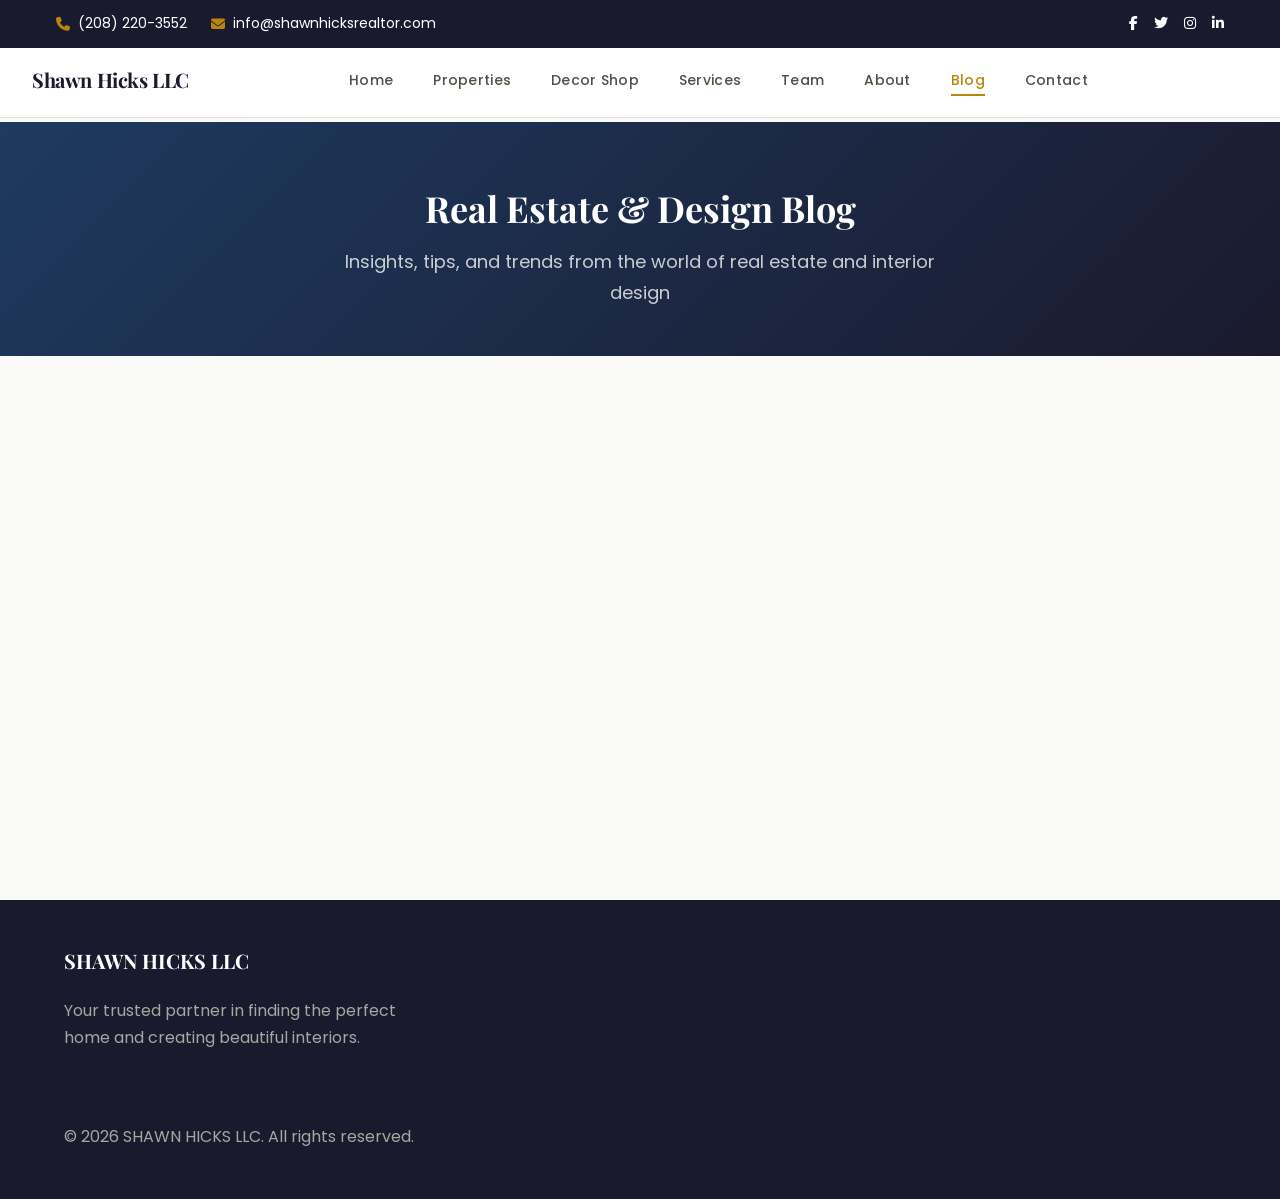
<file: blog.html>
<!DOCTYPE html>
<html lang="en">
<head>
    <meta charset="UTF-8">
    <meta name="viewport" content="width=device-width, initial-scale=1.0">
    <title>Blog - Shawn Hicks LLC</title>
    <link rel="preconnect" href="https://fonts.googleapis.com">
    <link rel="preconnect" href="https://fonts.gstatic.com" crossorigin>
    <link href="https://fonts.googleapis.com/css2?family=Poppins:wght@300;400;500;600;700&family=Playfair+Display:ital,wght@0,400;0,500;0,600;0,700;1,400;1,600&display=swap" rel="stylesheet">
    <link rel="stylesheet" href="https://cdnjs.cloudflare.com/ajax/libs/font-awesome/6.4.0/css/all.min.css">
    <link rel="stylesheet" href="styles/main.css">
    <link rel="stylesheet" href="styles/components.css">
    <link rel="stylesheet" href="styles/responsive.css">
</head>
<body>
    <!-- Page Progress Bar -->
    <div id="page-progress-bar" class="page-progress-bar"></div>

    <!-- Top Bar -->
    <div class="top-bar">
        <div class="container">
            <div class="top-bar-left">
                <span><i class="fas fa-phone"></i> <a href="tel:+12082203552">(208) 220-3552</a></span>
                <span><i class="fas fa-envelope"></i> <a href="mailto:info@shawnhicksrealtor.com">info@shawnhicksrealtor.com</a></span>
            </div>
            <div class="top-bar-right">
                <div class="social-icons">
                    <a href="#" aria-label="Facebook"><i class="fab fa-facebook-f"></i></a>
                    <a href="#" aria-label="Twitter"><i class="fab fa-twitter"></i></a>
                    <a href="#" aria-label="Instagram"><i class="fab fa-instagram"></i></a>
                    <a href="#" aria-label="LinkedIn"><i class="fab fa-linkedin-in"></i></a>
                </div>
            </div>
        </div>
    </div>

    <header class="header">
        <div class="header-container">
            <div class="logo">
                <a href="index.html"><h1>Shawn Hicks LLC</h1></a>
            </div>
            <nav class="nav" role="navigation">
                <ul class="nav-links">
                    <li><a href="index.html" class="nav-link">Home</a></li>
                    <li><a href="properties.html" class="nav-link">Properties</a></li>
                    <li><a href="decor.html" class="nav-link">Decor Shop</a></li>
                    <li><a href="services.html" class="nav-link">Services</a></li>
                    <li><a href="team.html" class="nav-link">Team</a></li>
                    <li><a href="about.html" class="nav-link">About</a></li>
                    <li><a href="blog.html" class="nav-link active">Blog</a></li>
                    <li><a href="contact.html" class="nav-link">Contact</a></li>
                </ul>
            </nav>
            <div class="header-actions">
                <button class="mobile-menu-toggle" aria-label="Toggle menu">
                    <span></span>
                    <span></span>
                    <span></span>
                </button>
            </div>
        </div>
    </header>

    <main class="main-content">
        <section class="page-hero">
            <div class="container">
                <h1>Real Estate & Design Blog</h1>
                <p>Insights, tips, and trends from the world of real estate and interior design</p>
            </div>
        </section>
        
        <section class="blog-section">
            <div class="container">
                <div id="blog-grid" class="blog-grid">
                    <!-- Blog posts will be loaded here -->
                </div>
            </div>
        </section>
    </main>

    <footer class="footer">
        <div class="footer-container">
            <div class="footer-content">
                <div class="footer-section">
                    <h3>SHAWN HICKS LLC</h3>
                    <p>Your trusted partner in finding the perfect home and creating beautiful interiors.</p>
                </div>
            </div>
            <div class="footer-legal">
                <p>&copy; 2026 SHAWN HICKS LLC. All rights reserved.</p>
            </div>
        </div>
    </footer>

    <script src="js/data.js"></script>
    <script src="js/utils.js"></script>
    <script src="js/components.js"></script>
    <script>
        document.addEventListener('DOMContentLoaded', async function() {
            await loadBlog();
        });

        async function loadBlog() {
            try {
                const api = new FakeAPI();
                const data = await api.getBlog();
                const container = document.getElementById('blog-grid');
                container.innerHTML = data.posts.map(post => createBlogCard(post)).join('');
            } catch (error) {
                console.error('Error loading blog:', error);
            }
        }
    </script>
</body>
</html>
</file>
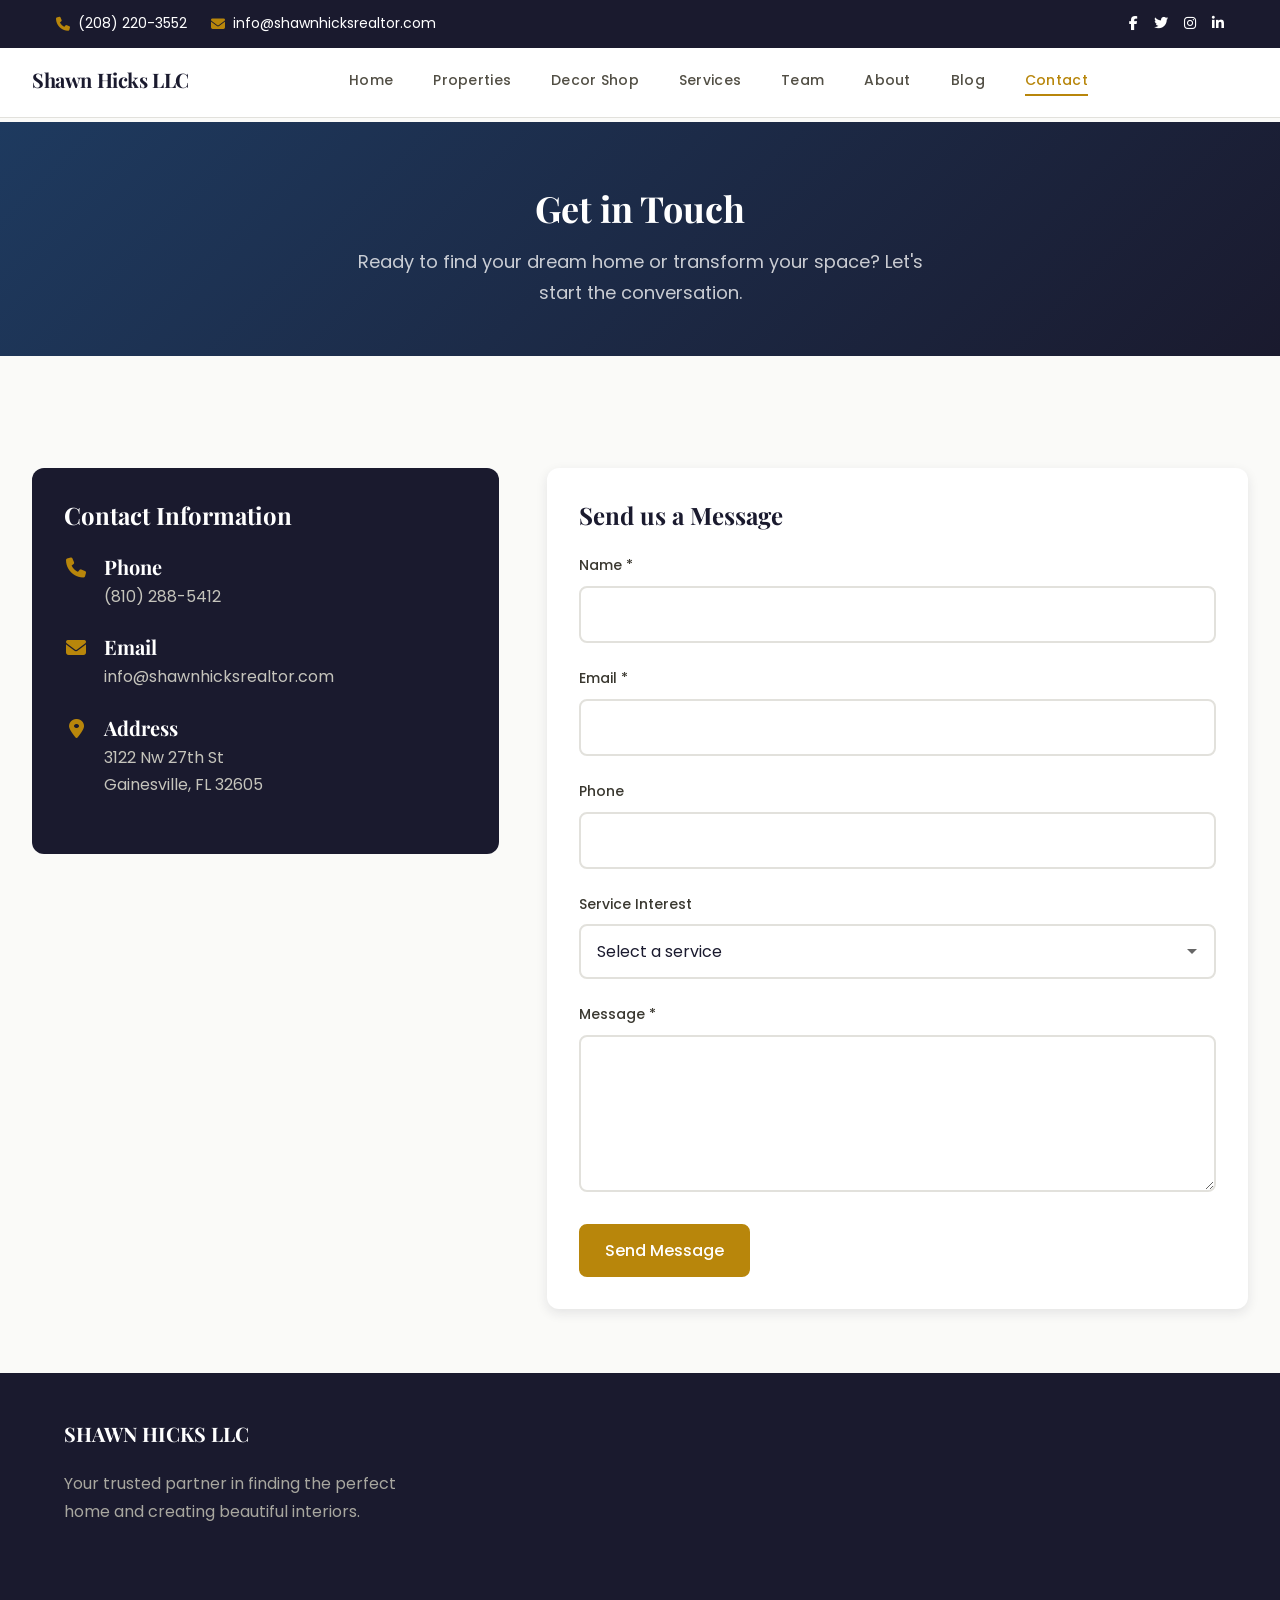
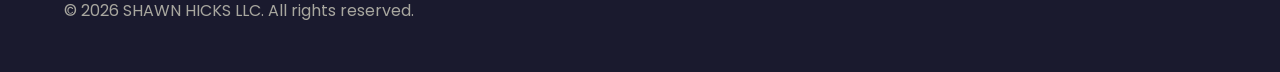
<file: contact.html>
<!DOCTYPE html>
<html lang="en">
<head>
    <meta charset="UTF-8">
    <meta name="viewport" content="width=device-width, initial-scale=1.0">
    <title>Contact Us - Shawn Hicks LLC</title>
    <link rel="preconnect" href="https://fonts.googleapis.com">
    <link rel="preconnect" href="https://fonts.gstatic.com" crossorigin>
    <link href="https://fonts.googleapis.com/css2?family=Poppins:wght@300;400;500;600;700&family=Playfair+Display:ital,wght@0,400;0,500;0,600;0,700;1,400;1,600&display=swap" rel="stylesheet">
    <link rel="stylesheet" href="https://cdnjs.cloudflare.com/ajax/libs/font-awesome/6.4.0/css/all.min.css">
    <link rel="stylesheet" href="styles/main.css">
    <link rel="stylesheet" href="styles/components.css">
    <link rel="stylesheet" href="styles/responsive.css">
</head>
<body>
    <!-- Page Progress Bar -->
    <div id="page-progress-bar" class="page-progress-bar"></div>

    <!-- Top Bar -->
    <div class="top-bar">
        <div class="container">
            <div class="top-bar-left">
                <span><i class="fas fa-phone"></i> <a href="tel:+12082203552">(208) 220-3552</a></span>
                <span><i class="fas fa-envelope"></i> <a href="mailto:info@shawnhicksrealtor.com">info@shawnhicksrealtor.com</a></span>
            </div>
            <div class="top-bar-right">
                <div class="social-icons">
                    <a href="#" aria-label="Facebook"><i class="fab fa-facebook-f"></i></a>
                    <a href="#" aria-label="Twitter"><i class="fab fa-twitter"></i></a>
                    <a href="#" aria-label="Instagram"><i class="fab fa-instagram"></i></a>
                    <a href="#" aria-label="LinkedIn"><i class="fab fa-linkedin-in"></i></a>
                </div>
            </div>
        </div>
    </div>

    <header class="header">
        <div class="header-container">
            <div class="logo">
                <a href="index.html"><h1>Shawn Hicks LLC</h1></a>
            </div>
            <nav class="nav" role="navigation">
                <ul class="nav-links">
                    <li><a href="index.html" class="nav-link">Home</a></li>
                    <li><a href="properties.html" class="nav-link">Properties</a></li>
                    <li><a href="decor.html" class="nav-link">Decor Shop</a></li>
                    <li><a href="services.html" class="nav-link">Services</a></li>
                    <li><a href="team.html" class="nav-link">Team</a></li>
                    <li><a href="about.html" class="nav-link">About</a></li>
                    <li><a href="blog.html" class="nav-link">Blog</a></li>
                    <li><a href="contact.html" class="nav-link active">Contact</a></li>
                </ul>
            </nav>
            <div class="header-actions">
                <button class="mobile-menu-toggle" aria-label="Toggle menu">
                    <span></span>
                    <span></span>
                    <span></span>
                </button>
            </div>
        </div>
    </header>

    <main class="main-content">
        <section class="page-hero">
            <div class="container">
                <h1>Get in Touch</h1>
                <p>Ready to find your dream home or transform your space? Let's start the conversation.</p>
            </div>
        </section>
        
        <section class="contact-section">
            <div class="container">
                <div class="contact-grid">
                    <div class="contact-info">
                        <h2>Contact Information</h2>
                        <div class="contact-item">
                            <i class="fas fa-phone"></i>
                            <div>
                                <h4>Phone</h4>
                                <p><a href="tel:+18102885412">(810) 288-5412</a></p>
                            </div>
                        </div>
                        <div class="contact-item">
                            <i class="fas fa-envelope"></i>
                            <div>
                                <h4>Email</h4>
                                <p>info@shawnhicksrealtor.com</p>
                            </div>
                        </div>
                        <div class="contact-item">
                            <i class="fas fa-map-marker-alt"></i>
                            <div>
                                <h4>Address</h4>
                                <p>3122 Nw 27th St<br>Gainesville, FL 32605</p>
                            </div>
                        </div>
                    </div>
                    
                    <div class="contact-form">
                        <h2>Send us a Message</h2>
                        <form id="contact-form">
                            <div class="form-group">
                                <label for="name">Name *</label>
                                <input type="text" id="name" required>
                            </div>
                            <div class="form-group">
                                <label for="email">Email *</label>
                                <input type="email" id="email" required>
                            </div>
                            <div class="form-group">
                                <label for="phone">Phone</label>
                                <input type="tel" id="phone">
                            </div>
                            <div class="form-group">
                                <label for="service">Service Interest</label>
                                <select id="service">
                                    <option value="">Select a service</option>
                                    <option value="buying">Buying a Home</option>
                                    <option value="selling">Selling a Home</option>
                                    <option value="interior-design">Interior Design</option>
                                    <option value="consultation">Consultation</option>
                                </select>
                            </div>
                            <div class="form-group">
                                <label for="message">Message *</label>
                                <textarea id="message" rows="5" required></textarea>
                            </div>
                            <button type="submit" class="btn btn-primary">Send Message</button>
                        </form>
                    </div>
                </div>
            </div>
        </section>
    </main>

    <footer class="footer">
        <div class="footer-container">
            <div class="footer-content">
                <div class="footer-section">
                    <h3>SHAWN HICKS LLC</h3>
                    <p>Your trusted partner in finding the perfect home and creating beautiful interiors.</p>
                </div>
            </div>
            <div class="footer-legal">
                <p>&copy; 2026 SHAWN HICKS LLC. All rights reserved.</p>
            </div>
        </div>
    </footer>

    <div id="toast-container" class="toast-container"></div>
    
    <script src="js/utils.js"></script>
    <script>
        document.getElementById('contact-form').addEventListener('submit', function(e) {
            e.preventDefault();
            
            // Simulate form submission
            setTimeout(() => {
                showToast('Message sent successfully! We\'ll get back to you soon.', 'success');
                this.reset();
            }, 1000);
        });
    </script>
</body>
</html>
</file>
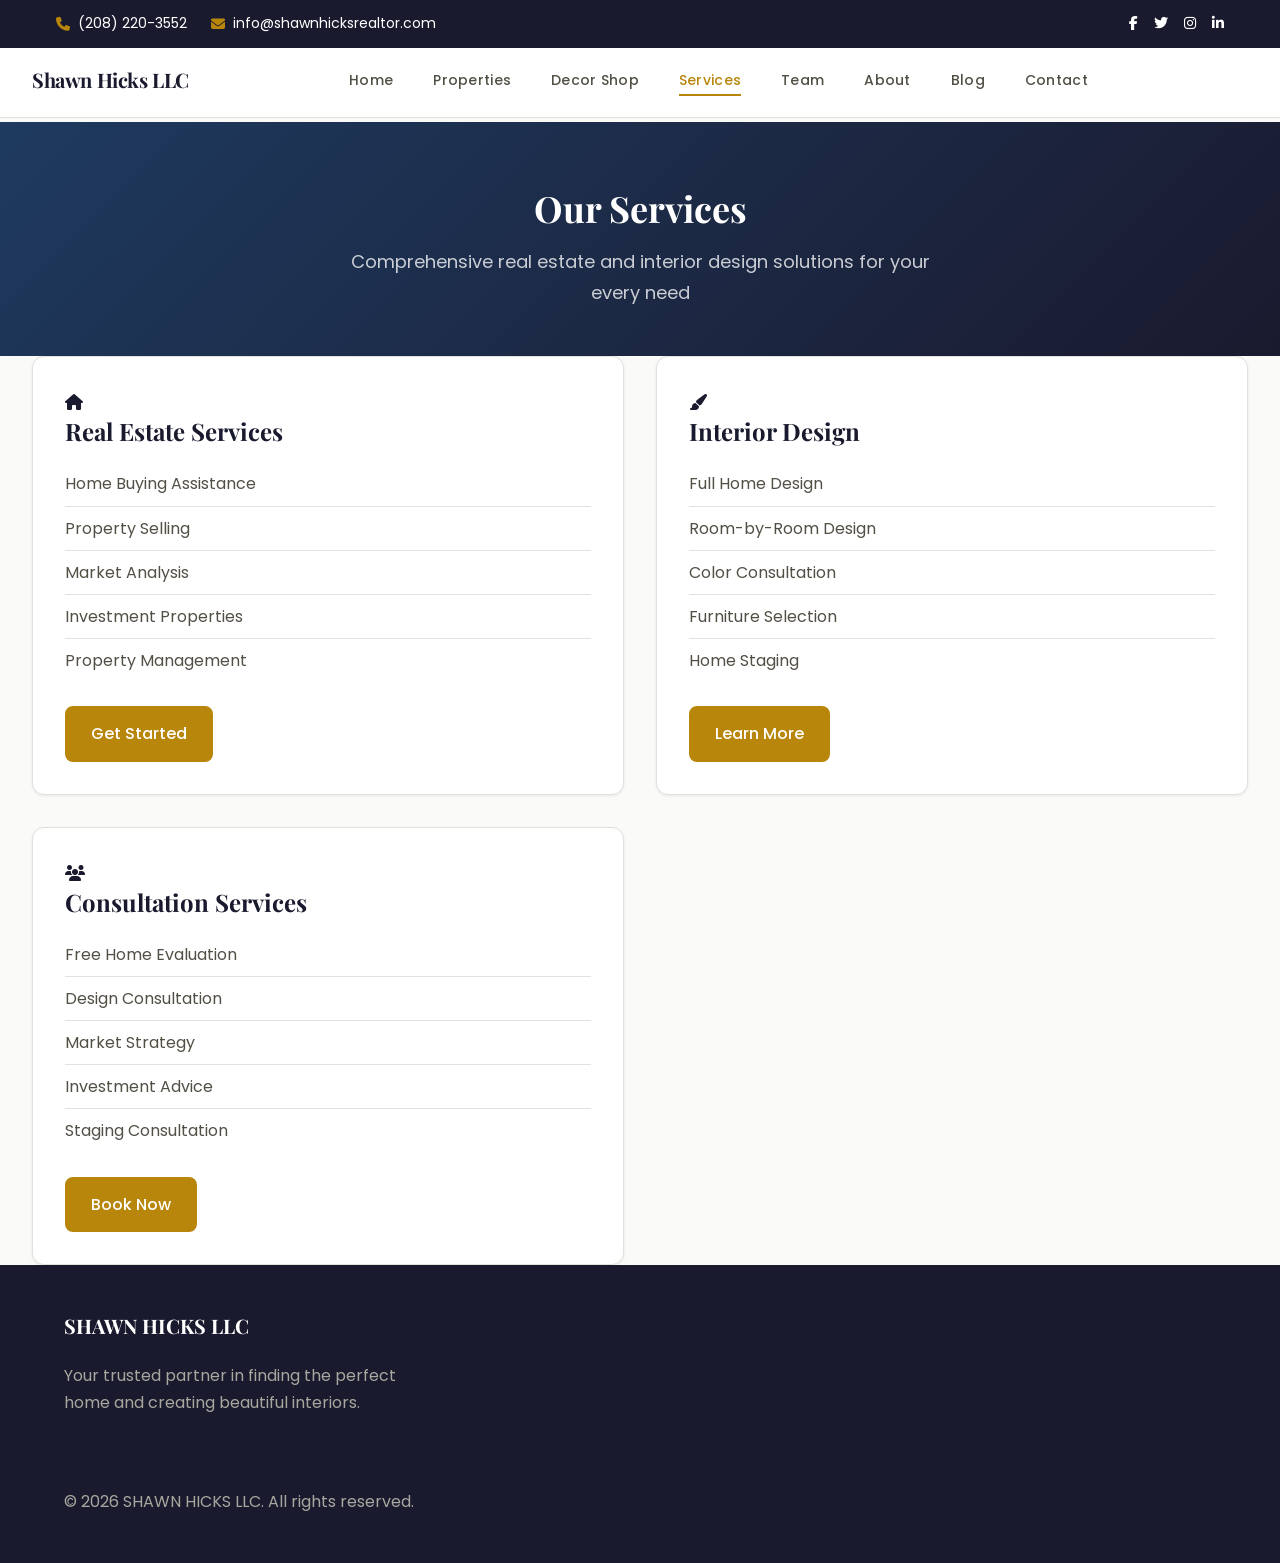
<file: services.html>
<!DOCTYPE html>
<html lang="en">
<head>
    <meta charset="UTF-8">
    <meta name="viewport" content="width=device-width, initial-scale=1.0">
    <title>Our Services - Shawn Hicks LLC</title>
    <link rel="preconnect" href="https://fonts.googleapis.com">
    <link rel="preconnect" href="https://fonts.gstatic.com" crossorigin>
    <link href="https://fonts.googleapis.com/css2?family=Poppins:wght@300;400;500;600;700&family=Playfair+Display:ital,wght@0,400;0,500;0,600;0,700;1,400;1,600&display=swap" rel="stylesheet">
    <link rel="stylesheet" href="https://cdnjs.cloudflare.com/ajax/libs/font-awesome/6.4.0/css/all.min.css">
    <link rel="stylesheet" href="styles/main.css">
    <link rel="stylesheet" href="styles/components.css">
    <link rel="stylesheet" href="styles/responsive.css">
</head>
<body>
    <!-- Page Progress Bar -->
    <div id="page-progress-bar" class="page-progress-bar"></div>

    <!-- Top Bar -->
    <div class="top-bar">
        <div class="container">
            <div class="top-bar-left">
                <span><i class="fas fa-phone"></i> <a href="tel:+12082203552">(208) 220-3552</a></span>
                <span><i class="fas fa-envelope"></i> <a href="mailto:info@shawnhicksrealtor.com">info@shawnhicksrealtor.com</a></span>
            </div>
            <div class="top-bar-right">
                <div class="social-icons">
                    <a href="#" aria-label="Facebook"><i class="fab fa-facebook-f"></i></a>
                    <a href="#" aria-label="Twitter"><i class="fab fa-twitter"></i></a>
                    <a href="#" aria-label="Instagram"><i class="fab fa-instagram"></i></a>
                    <a href="#" aria-label="LinkedIn"><i class="fab fa-linkedin-in"></i></a>
                </div>
            </div>
        </div>
    </div>

    <header class="header">
        <div class="header-container">
            <div class="logo">
                <a href="index.html"><h1>Shawn Hicks LLC</h1></a>
            </div>
            <nav class="nav" role="navigation">
                <ul class="nav-links">
                    <li><a href="index.html" class="nav-link">Home</a></li>
                    <li><a href="properties.html" class="nav-link">Properties</a></li>
                    <li><a href="decor.html" class="nav-link">Decor Shop</a></li>
                    <li><a href="services.html" class="nav-link active">Services</a></li>
                    <li><a href="team.html" class="nav-link">Team</a></li>
                    <li><a href="about.html" class="nav-link">About</a></li>
                    <li><a href="blog.html" class="nav-link">Blog</a></li>
                    <li><a href="contact.html" class="nav-link">Contact</a></li>
                </ul>
            </nav>
            <div class="header-actions">
                <button class="mobile-menu-toggle" aria-label="Toggle menu">
                    <span></span>
                    <span></span>
                    <span></span>
                </button>
            </div>
        </div>
    </header>

    <main class="main-content">
        <section class="page-hero">
            <div class="container">
                <h1>Our Services</h1>
                <p>Comprehensive real estate and interior design solutions for your every need</p>
            </div>
        </section>
        
        <section class="services-section">
            <div class="container">
                <div class="services-grid">
                    <div class="service-card">
                        <div class="service-icon">
                            <i class="fas fa-home"></i>
                        </div>
                        <h3>Real Estate Services</h3>
                        <ul>
                            <li>Home Buying Assistance</li>
                            <li>Property Selling</li>
                            <li>Market Analysis</li>
                            <li>Investment Properties</li>
                            <li>Property Management</li>
                        </ul>
                        <a href="contact.html" class="btn btn-primary">Get Started</a>
                    </div>
                    
                    <div class="service-card">
                        <div class="service-icon">
                            <i class="fas fa-paint-brush"></i>
                        </div>
                        <h3>Interior Design</h3>
                        <ul>
                            <li>Full Home Design</li>
                            <li>Room-by-Room Design</li>
                            <li>Color Consultation</li>
                            <li>Furniture Selection</li>
                            <li>Home Staging</li>
                        </ul>
                        <a href="contact.html" class="btn btn-primary">Learn More</a>
                    </div>
                    
                    <div class="service-card">
                        <div class="service-icon">
                            <i class="fas fa-users"></i>
                        </div>
                        <h3>Consultation Services</h3>
                        <ul>
                            <li>Free Home Evaluation</li>
                            <li>Design Consultation</li>
                            <li>Market Strategy</li>
                            <li>Investment Advice</li>
                            <li>Staging Consultation</li>
                        </ul>
                        <a href="contact.html" class="btn btn-primary">Book Now</a>
                    </div>
                </div>
            </div>
        </section>
    </main>

    <footer class="footer">
        <div class="footer-container">
            <div class="footer-content">
                <div class="footer-section">
                    <h3>SHAWN HICKS LLC</h3>
                    <p>Your trusted partner in finding the perfect home and creating beautiful interiors.</p>
                </div>
            </div>
            <div class="footer-legal">
                <p>&copy; 2026 SHAWN HICKS LLC. All rights reserved.</p>
            </div>
        </div>
    </footer>
</body>
</html>
</file>
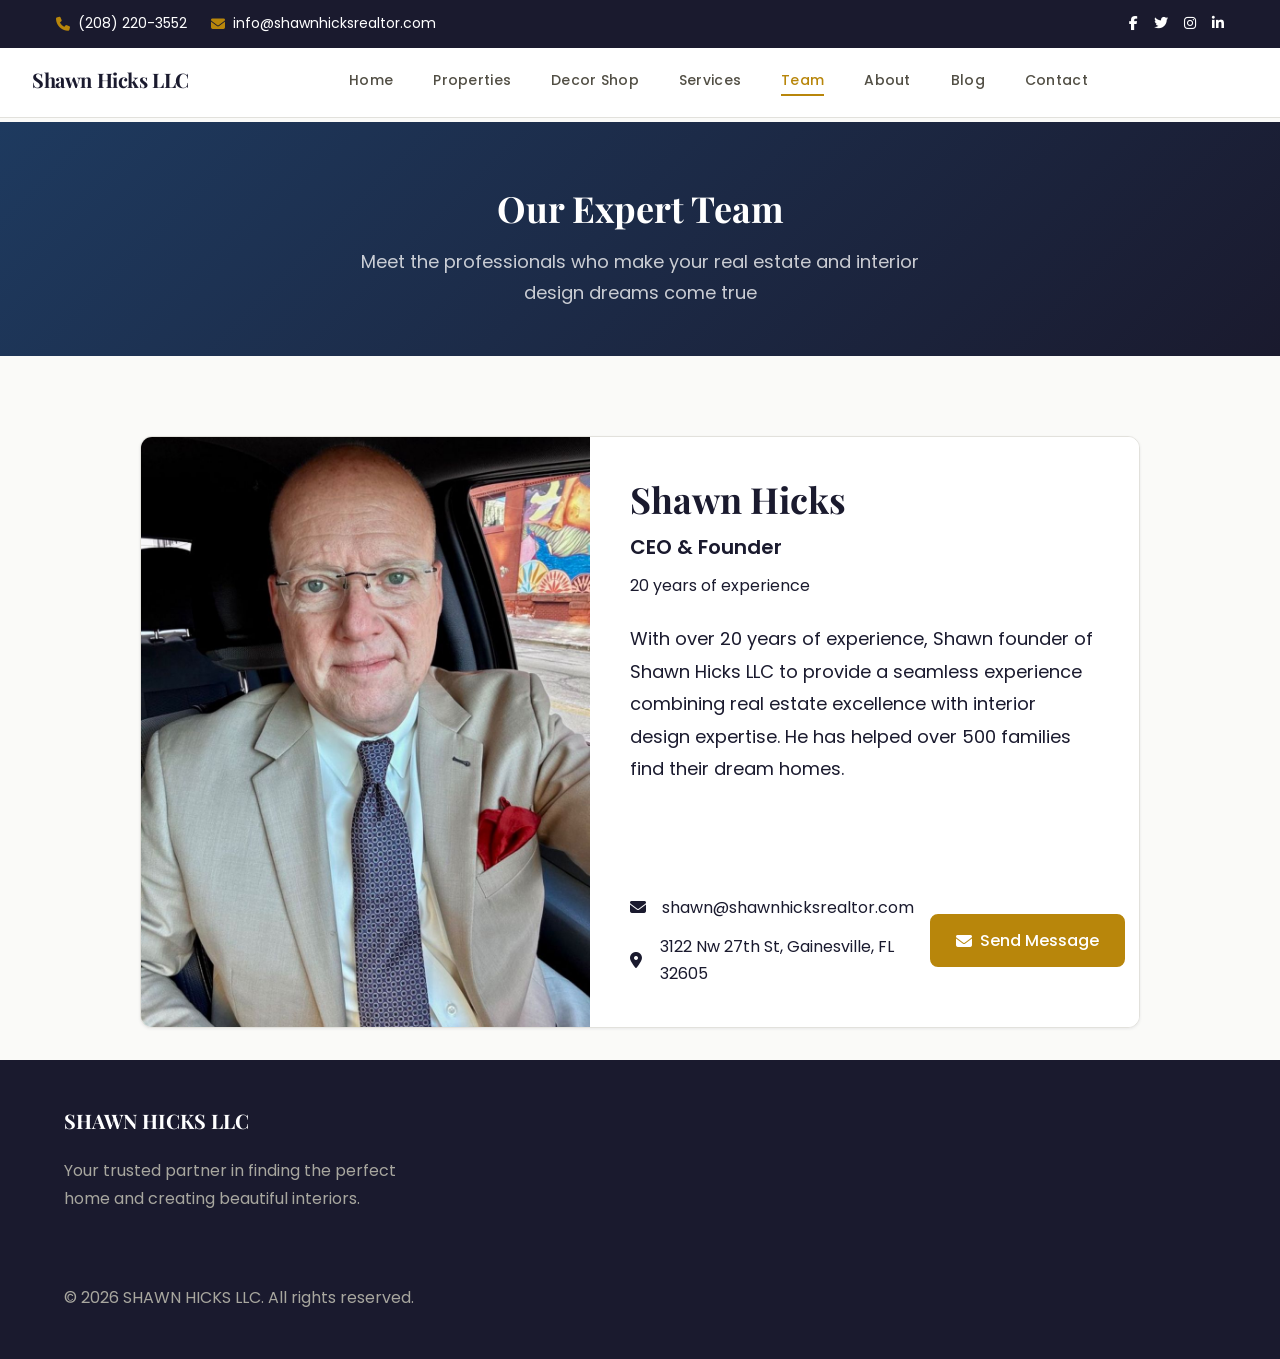
<file: team.html>
<!DOCTYPE html>
<html lang="en">
<head>
    <meta charset="UTF-8">
    <meta name="viewport" content="width=device-width, initial-scale=1.0">
    <title>Our Team - Shawn Hicks LLC</title>
    <link rel="preconnect" href="https://fonts.googleapis.com">
    <link rel="preconnect" href="https://fonts.gstatic.com" crossorigin>
    <link href="https://fonts.googleapis.com/css2?family=Poppins:wght@300;400;500;600;700&family=Playfair+Display:ital,wght@0,400;0,500;0,600;0,700;1,400;1,600&display=swap" rel="stylesheet">
    <link rel="stylesheet" href="https://cdnjs.cloudflare.com/ajax/libs/font-awesome/6.4.0/css/all.min.css">
    <link rel="stylesheet" href="styles/main.css">
    <link rel="stylesheet" href="styles/components.css">
    <link rel="stylesheet" href="styles/responsive.css">
</head>
<body>
    <!-- Page Progress Bar -->
    <div id="page-progress-bar" class="page-progress-bar"></div>

    <!-- Top Bar -->
    <div class="top-bar">
        <div class="container">
            <div class="top-bar-left">
                <span><i class="fas fa-phone"></i> <a href="tel:+12082203552">(208) 220-3552</a></span>
                <span><i class="fas fa-envelope"></i> <a href="mailto:info@shawnhicksrealtor.com">info@shawnhicksrealtor.com</a></span>
            </div>
            <div class="top-bar-right">
                <div class="social-icons">
                    <a href="#" aria-label="Facebook"><i class="fab fa-facebook-f"></i></a>
                    <a href="#" aria-label="Twitter"><i class="fab fa-twitter"></i></a>
                    <a href="#" aria-label="Instagram"><i class="fab fa-instagram"></i></a>
                    <a href="#" aria-label="LinkedIn"><i class="fab fa-linkedin-in"></i></a>
                </div>
            </div>
        </div>
    </div>

    <header class="header">
        <div class="header-container">
            <div class="logo">
                <a href="index.html"><h1>Shawn Hicks LLC</h1></a>
            </div>
            <nav class="nav" role="navigation">
                <ul class="nav-links">
                    <li><a href="index.html" class="nav-link">Home</a></li>
                    <li><a href="properties.html" class="nav-link">Properties</a></li>
                    <li><a href="decor.html" class="nav-link">Decor Shop</a></li>
                    <li><a href="services.html" class="nav-link">Services</a></li>
                    <li><a href="team.html" class="nav-link active">Team</a></li>
                    <li><a href="about.html" class="nav-link">About</a></li>
                    <li><a href="blog.html" class="nav-link">Blog</a></li>
                    <li><a href="contact.html" class="nav-link">Contact</a></li>
                </ul>
            </nav>
            <div class="header-actions">
                <button class="mobile-menu-toggle" aria-label="Toggle menu">
                    <span></span>
                    <span></span>
                    <span></span>
                </button>
            </div>
        </div>
    </header>

    <main class="main-content">
        <section class="page-hero">
            <div class="container">
                <h1>Our Expert Team</h1>
                <p>Meet the professionals who make your real estate and interior design dreams come true</p>
            </div>
        </section>
        
        <section class="team-section">
            <div class="container">
                <div id="team-grid" class="team-grid">
                    <!-- Team members will be loaded here -->
                </div>
            </div>
        </section>
    </main>

    <footer class="footer">
        <div class="footer-container">
            <div class="footer-content">
                <div class="footer-section">
                    <h3>SHAWN HICKS LLC</h3>
                    <p>Your trusted partner in finding the perfect home and creating beautiful interiors.</p>
                </div>
            </div>
            <div class="footer-legal">
                <p>&copy; 2026 SHAWN HICKS LLC. All rights reserved.</p>
            </div>
        </div>
    </footer>

    <script src="js/data.js"></script>
    <script src="js/utils.js"></script>
    <script src="js/components.js"></script>
    <script>
        document.addEventListener('DOMContentLoaded', async function() {
            await loadTeam();
        });

        async function loadTeam() {
            try {
                const api = new FakeAPI();
                const data = await api.getTeam();
                const container = document.getElementById('team-grid');
                // Show only CEO for now
                const ceoOnly = data.filter(member => member.title.includes('CEO'));
                container.innerHTML = ceoOnly.map(member => createTeamCard(member)).join('');
            } catch (error) {
                console.error('Error loading team:', error);
            }
        }
    </script>
</body>
</html>
</file>
<file: styles/main.css>
/* ===== CSS VARIABLES & DESIGN TOKENS ===== */
:root {
  /* Colors - Elegant, Warm, Professional Palette */
  --color-primary: #1A1A2E;        /* Rich charcoal */
  --color-secondary: #1E3A5F;      /* Deep navy accent */
  --color-hero-dark: #0D0D1A;      /* Deepest background for hero gradient */
  --color-accent: #B8860B;         /* Muted gold/bronze */
  --color-accent-light: #C4A052;   /* Lighter gold */
  --color-accent-hover: #9A7009;   /* Darker gold for hover */
  --color-accent-alpha: rgba(184, 134, 11, 0.12); /* Gold with transparency for focus rings */

  /* Warm neutral scale */
  --color-neutral-50: #F5F5F3;     /* Warm off-white */
  --color-neutral-100: #EEEDE9;    /* Very light cream */
  --color-neutral-200: #E2E1DC;    /* Light warm gray */
  --color-neutral-300: #C5C4BC;    /* Medium warm gray */
  --color-neutral-400: #A8A79F;    /* Warm gray */
  --color-neutral-500: #8B8A82;    /* Medium gray */
  --color-neutral-600: #6E6D65;    /* Dark warm gray */
  --color-neutral-700: #524F45;    /* Darker warm gray */
  --color-neutral-800: #3A3830;    /* Near charcoal */
  --color-neutral-900: #2D2B24;    /* Deep charcoal */
  --color-white: #ffffff;          /* Pure white */
  --color-stone: #FAFAF8;          /* Body background - warm off-white */

  /* Semantic Colors */
  --color-success: #2D6A4F;
  --color-warning: #D4A017;
  --color-error: #C0392B;
  --color-info: #1E3A5F;

  /* Typography */
  --font-primary: 'Poppins', 'Inter', sans-serif;
  --font-secondary: 'Playfair Display', Georgia, serif;
  --font-heading: 'Playfair Display', Georgia, serif;

  /* Line Heights */
  --line-height-base: 1.7;
  --line-height-heading: 1.25;

  /* Font Sizes */
  --text-xs: 0.75rem;   /* 12px */
  --text-sm: 0.875rem;  /* 14px */
  --text-base: 1rem;    /* 16px */
  --text-lg: 1.125rem;  /* 18px */
  --text-xl: 1.25rem;   /* 20px */
  --text-2xl: 1.5rem;   /* 24px */
  --text-3xl: 1.875rem; /* 30px */
  --text-4xl: 2.25rem;  /* 36px */
  --text-5xl: 3rem;     /* 48px */
  --text-6xl: 3.75rem;  /* 60px */

  /* Font Weights */
  --font-light: 300;
  --font-normal: 400;
  --font-medium: 500;
  --font-semibold: 600;
  --font-bold: 700;

  /* Spacing */
  --space-1: 0.25rem;   /* 4px */
  --space-2: 0.5rem;    /* 8px */
  --space-3: 0.75rem;   /* 12px */
  --space-4: 1rem;      /* 16px */
  --space-5: 1.25rem;   /* 20px */
  --space-6: 1.5rem;    /* 24px */
  --space-8: 2rem;      /* 32px */
  --space-10: 2.5rem;   /* 40px */
  --space-12: 3rem;     /* 48px */
  --space-16: 4rem;     /* 64px */
  --space-20: 5rem;     /* 80px */

  /* Border Radius */
  --radius-sm: 0.25rem;  /* 4px */
  --radius-md: 0.5rem;   /* 8px */
  --radius-lg: 0.75rem;  /* 12px */
  --radius-xl: 1rem;     /* 16px */
  --radius-full: 9999px;

  /* Shadows - subtle for light theme */
  --shadow-sm: 0 1px 3px rgba(26, 26, 46, 0.08);
  --shadow-md: 0 4px 12px rgba(26, 26, 46, 0.10);
  --shadow-lg: 0 10px 30px rgba(26, 26, 46, 0.12);
  --shadow-xl: 0 20px 40px rgba(26, 26, 46, 0.15);

  /* Transitions */
  --transition-fast: 150ms ease-in-out;
  --transition-base: 250ms ease-in-out;
  --transition-slow: 350ms ease-in-out;

  /* Z-index */
  --z-dropdown: 1000;
  --z-sticky: 1010;
  --z-modal-overlay: 1040;
  --z-modal: 1050;
  --z-tooltip: 1060;
  --z-toast: 1070;
}

/* ===== RESET & BASE STYLES ===== */
*,
*::before,
*::after {
  box-sizing: border-box;
  margin: 0;
  padding: 0;
}

html {
  scroll-behavior: smooth;
  line-height: 1.15;
  -webkit-text-size-adjust: 100%;
}

body {
  font-family: var(--font-primary);
  font-size: var(--text-base);
  line-height: var(--line-height-base);
  color: var(--color-primary);
  background-color: var(--color-stone);
  -webkit-font-smoothing: antialiased;
  -moz-osx-font-smoothing: grayscale;
  overflow-x: hidden;
}

/* Remove default button styles */
button {
  background: none;
  border: none;
  padding: 0;
  margin: 0;
  cursor: pointer;
  font-family: inherit;
}

/* Remove default list styles */
ul,
ol {
  list-style: none;
}

/* Remove default link styles */
a {
  text-decoration: none;
  color: inherit;
  transition: color var(--transition-fast);
}

/* Remove default image styles */
img,
svg {
  display: block;
  max-width: 100%;
  height: auto;
}

/* Focus styles */
*:focus {
  outline: 2px solid var(--color-accent);
  outline-offset: 2px;
}

/* Reduced motion */
@media (prefers-reduced-motion: reduce) {
  * {
    animation-duration: 0.01ms !important;
    animation-iteration-count: 1 !important;
    transition-duration: 0.01ms !important;
  }
}

/* ===== TYPOGRAPHY ===== */
h1, h2, h3, h4, h5, h6 {
  font-family: var(--font-heading);
  line-height: var(--line-height-heading);
  color: var(--color-primary);
  margin-bottom: var(--space-4);
}

h1 {
  font-size: var(--text-4xl);
  font-weight: var(--font-bold);
}

h2 {
  font-size: var(--text-3xl);
}

h3 {
  font-size: var(--text-2xl);
}

h4 {
  font-size: var(--text-xl);
}

h5 {
  font-size: var(--text-lg);
}

h6 {
  font-size: var(--text-lg);
}

p {
  margin-bottom: var(--space-4);
  color: var(--color-neutral-700);
}

/* ===== LAYOUT UTILITIES ===== */
.container {
  width: 100%;
  max-width: 1200px;
  margin: 0 auto;
  padding: 0 var(--space-4);
}

.container-lg {
  max-width: 1400px;
}

.container-sm {
  max-width: 800px;
}

/* Grid System */
.grid {
  display: grid;
  gap: var(--space-6);
}

.grid-2 {
  grid-template-columns: repeat(2, 1fr);
}

.grid-3 {
  grid-template-columns: repeat(3, 1fr);
}

.grid-4 {
  grid-template-columns: repeat(4, 1fr);
}

/* Flexbox Utilities */
.flex {
  display: flex;
}

.flex-col {
  flex-direction: column;
}

.items-center {
  align-items: center;
}

.justify-center {
  justify-content: center;
}

.justify-between {
  justify-content: space-between;
}

.gap-2 { gap: var(--space-2); }
.gap-3 { gap: var(--space-3); }
.gap-4 { gap: var(--space-4); }
.gap-6 { gap: var(--space-6); }
.gap-8 { gap: var(--space-8); }

/* ===== HEADER STYLES ===== */
.header {
  position: fixed;
  top: 42px; /* Account for top-bar height */
  left: 0;
  right: 0;
  background: var(--color-white);
  border-bottom: 1px solid var(--color-neutral-200);
  z-index: var(--z-sticky);
  transition: all var(--transition-base);
}

.header.scrolled {
  box-shadow: var(--shadow-md);
}

.header-container {
  display: flex;
  align-items: center;
  justify-content: space-between;
  padding: var(--space-4) var(--space-6);
  max-width: 1400px;
  margin: 0 auto;
}

.logo h1 {
  font-size: var(--text-xl);
  color: var(--color-primary);
  margin: 0;
  font-weight: var(--font-bold);
  font-family: var(--font-heading);
  letter-spacing: -0.02em;
}

.nav-links {
  display: flex;
  align-items: center;
  gap: var(--space-8);
}

.nav-link {
  color: var(--color-neutral-700);
  font-weight: var(--font-medium);
  font-size: var(--text-sm);
  letter-spacing: 0.02em;
  transition: color var(--transition-fast);
  position: relative;
  padding-bottom: var(--space-1);
}

.nav-link::after {
  content: '';
  position: absolute;
  bottom: -2px;
  left: 0;
  width: 0;
  height: 2px;
  background: var(--color-accent);
  transition: width var(--transition-base);
}

.nav-link:hover,
.nav-link.active {
  color: var(--color-accent);
}

.nav-link:hover::after,
.nav-link.active::after {
  width: 100%;
}

.header-actions {
  display: flex;
  align-items: center;
  gap: var(--space-4);
}

.action-btn {
  position: relative;
  width: 40px;
  height: 40px;
  border-radius: var(--radius-full);
  background: var(--color-neutral-100);
  color: var(--color-neutral-700);
  display: flex;
  align-items: center;
  justify-content: center;
  transition: all var(--transition-fast);
}

.action-btn:hover {
  background: var(--color-accent);
  color: var(--color-white);
}

.badge {
  position: absolute;
  top: -5px;
  right: -5px;
  background: var(--color-accent);
  color: var(--color-white);
  border-radius: var(--radius-full);
  width: 20px;
  height: 20px;
  display: flex;
  align-items: center;
  justify-content: center;
  font-size: var(--text-xs);
  font-weight: var(--font-semibold);
}

.mobile-menu-toggle {
  display: none;
  flex-direction: column;
  width: 30px;
  height: 20px;
  justify-content: space-between;
}

.mobile-menu-toggle span {
  display: block;
  height: 3px;
  background: var(--color-primary);
  border-radius: var(--radius-sm);
  transition: all var(--transition-base);
}
.mobile-menu-overlay {
  position: fixed;
  top: 0;
  left: 0;
  right: 0;
  bottom: 0;
  background: rgba(0, 0, 0, 0.6);
  z-index: var(--z-modal-overlay);
  opacity: 0;
  visibility: hidden;
  transition: all var(--transition-base);
}

.mobile-menu {
  position: fixed;
  top: 0;
  right: -300px;
  width: 300px;
  height: 100vh;
  background: var(--color-white);
  z-index: var(--z-modal);
  transition: right var(--transition-base);
  display: flex;
  flex-direction: column;
  box-shadow: var(--shadow-xl);
}

.mobile-menu.open {
  right: 0;
}

.mobile-menu-overlay.open {
  opacity: 1;
  visibility: visible;
}

.mobile-menu-header {
  display: flex;
  align-items: center;
  justify-content: space-between;
  padding: var(--space-6);
  border-bottom: 1px solid var(--color-neutral-200);
}

.mobile-menu-close {
  width: 40px;
  height: 40px;
  border-radius: var(--radius-full);
  background: var(--color-neutral-100);
  color: var(--color-neutral-700);
  display: flex;
  align-items: center;
  justify-content: center;
  font-size: var(--text-xl);
}

.mobile-menu-links {
  flex: 1;
  padding: var(--space-4);
}

.mobile-menu-links li {
  margin-bottom: var(--space-2);
}

.mobile-menu-links a {
  display: block;
  padding: var(--space-4);
  color: var(--color-neutral-700);
  font-weight: var(--font-medium);
  border-radius: var(--radius-md);
  transition: all var(--transition-fast);
}

.mobile-menu-links a:hover {
  background: var(--color-neutral-50);
  color: var(--color-accent);
}

/* ===== PAGE TRANSITION PROGRESS BAR ===== */
.page-progress-bar {
  position: fixed;
  top: 0;
  left: 0;
  width: 0;
  height: 3px;
  background: linear-gradient(90deg, var(--color-accent), var(--color-accent-light));
  z-index: 99999;
  transition: width 0.3s ease-out;
}

.page-progress-bar.animating {
  animation: progress-bar 0.6s ease-out forwards;
}

@keyframes progress-bar {
  0% { width: 0; }
  60% { width: 70%; }
  100% { width: 100%; }
}

/* ===== MAIN CONTENT ===== */
.main-content {
  margin-top: 122px; /* Header height (80px) + Top bar height (42px) */
  min-height: calc(100vh - 122px);
}

/* Page Transition */
.page {
  opacity: 0;
  transform: translateY(20px);
  transition: all var(--transition-base);
}

.page.active {
  opacity: 1;
  transform: translateY(0);
}

/* Scroll-triggered fade-in animations */
[data-animate] {
  opacity: 0;
  transform: translateY(24px);
  transition: opacity 0.6s ease-out, transform 0.6s ease-out;
}

[data-animate].animate {
  opacity: 1;
  transform: translateY(0);
}

/* Hero section - button adjustments for dark background */
.hero .btn-outline {
  color: var(--color-white);
  border-color: rgba(255, 255, 255, 0.6);
}

.hero .btn-outline:hover:not(:disabled) {
  background: rgba(255, 255, 255, 0.15);
  border-color: var(--color-white);
  color: var(--color-white);
  transform: translateY(-1px);
}

/* Hero gold accent decoration */
.hero-text h1::after {
  content: '';
  display: block;
  width: 60px;
  height: 3px;
  background: var(--color-accent);
  margin-top: var(--space-4);
}

/* Feature card hover enhancement */
.feature-card {
  text-align: center;
  padding: var(--space-8);
  background: var(--color-white);
  border-radius: var(--radius-lg);
  box-shadow: var(--shadow-sm);
  border: 1px solid var(--color-neutral-200);
  transition: transform var(--transition-base), box-shadow var(--transition-base);
}

.feature-card:hover {
  transform: translateY(-6px);
  box-shadow: var(--shadow-lg);
}

.feature-card h3 {
  font-size: var(--text-xl);
  margin-bottom: var(--space-3);
  color: var(--color-primary);
  font-family: var(--font-heading);
}

/* Service card improvements */
.service-card {
  background: var(--color-white);
  padding: var(--space-8);
  border-radius: var(--radius-lg);
  box-shadow: var(--shadow-sm);
  border: 1px solid var(--color-neutral-200);
  transition: box-shadow var(--transition-base);
}

.service-card:hover {
  box-shadow: var(--shadow-md);
}

.service-card h3 {
  font-size: var(--text-2xl);
  margin-bottom: var(--space-4);
  color: var(--color-primary);
  font-family: var(--font-heading);
}

.service-card li {
  padding: var(--space-2) 0;
  border-bottom: 1px solid var(--color-neutral-100);
  color: var(--color-neutral-700);
}

/* Testimonial card improvements */
.testimonial-card {
  background: var(--color-white);
  padding: var(--space-8);
  border-radius: var(--radius-lg);
  box-shadow: var(--shadow-sm);
  border: 1px solid var(--color-neutral-200);
}

.testimonial-content p {
  font-style: italic;
  font-size: var(--text-lg);
  color: var(--color-neutral-800);
  line-height: 1.7;
}

.testimonial-author strong {
  display: block;
  color: var(--color-primary);
  font-family: var(--font-heading);
}

.testimonial-author span {
  color: var(--color-accent);
  font-size: var(--text-sm);
}
.footer {
  background: var(--color-primary);
  color: var(--color-white);
  padding: var(--space-16) 0 var(--space-8);
}

.footer-container {
  max-width: 1200px;
  margin: 0 auto;
  padding: 0 var(--space-6);
}

.footer-content {
  display: grid;
  grid-template-columns: 2fr 1fr 1fr 1.5fr;
  gap: var(--space-12);
  margin-bottom: var(--space-12);
}

.footer-section h3 {
  font-size: var(--text-xl);
  color: var(--color-white);
  margin-bottom: var(--space-6);
  font-family: var(--font-heading);
}

.footer-section h4 {
  font-size: var(--text-base);
  color: var(--color-white);
  margin-bottom: var(--space-4);
  font-weight: var(--font-semibold);
  letter-spacing: 0.05em;
  text-transform: uppercase;
  font-family: var(--font-primary);
}

.footer-section p {
  color: var(--color-neutral-400);
  margin-bottom: var(--space-6);
}

.footer-section ul {
  list-style: none;
}

.footer-section ul li {
  margin-bottom: var(--space-2);
}

.footer-section ul li a {
  color: var(--color-neutral-400);
  transition: color var(--transition-fast);
}

.footer-section ul li a:hover {
  color: var(--color-accent-light);
}

.social-links {
  display: flex;
  gap: var(--space-3);
}

.social-links a {
  width: 40px;
  height: 40px;
  background: rgba(255, 255, 255, 0.1);
  border-radius: var(--radius-full);
  display: flex;
  align-items: center;
  justify-content: center;
  color: var(--color-white);
  transition: all var(--transition-fast);
}

.social-links a:hover {
  background: var(--color-accent);
}

.newsletter-form {
  display: flex;
  gap: var(--space-2);
}

.newsletter-form input {
  flex: 1;
  padding: var(--space-3) var(--space-4);
  border: 1px solid rgba(255, 255, 255, 0.2);
  border-radius: var(--radius-md);
  background: rgba(255, 255, 255, 0.1);
  color: var(--color-white);
  font-family: inherit;
}

.newsletter-form input::placeholder {
  color: rgba(255, 255, 255, 0.7);
}

.newsletter-form button {
  padding: var(--space-3) var(--space-5);
  background: var(--color-accent);
  color: var(--color-white);
  border-radius: var(--radius-md);
  font-weight: var(--font-medium);
  transition: background var(--transition-fast);
  white-space: nowrap;
}

.newsletter-form button:hover {
  background: var(--color-accent-hover);
}

.footer-bottom {
  border-top: 1px solid rgba(255, 255, 255, 0.1);
  padding-top: var(--space-8);
}

.footer-legal {
  display: flex;
  align-items: center;
  justify-content: space-between;
  flex-wrap: wrap;
  gap: var(--space-4);
}

.footer-legal p {
  color: var(--color-neutral-400);
  margin: 0;
}

.footer-legal ul {
  display: flex;
  gap: var(--space-6);
}

.footer-legal ul li a {
  color: var(--color-neutral-400);
  transition: color var(--transition-fast);
}

.footer-legal ul li a:hover {
  color: var(--color-accent-light);
}

/* ===== LOADING OVERLAY ===== */
.loading-overlay {
  position: fixed;
  top: 0;
  left: 0;
  right: 0;
  bottom: 0;
  background: rgba(250, 250, 248, 0.9);
  z-index: 9999;
  display: flex;
  align-items: center;
  justify-content: center;
  opacity: 0;
  visibility: hidden;
  transition: all var(--transition-base);
}

.loading-overlay.active {
  opacity: 1;
  visibility: visible;
}

.loading-spinner {
  width: 40px;
  height: 40px;
  border: 3px solid var(--color-neutral-200);
  border-top: 3px solid var(--color-accent);
  border-radius: var(--radius-full);
  animation: spin 1s linear infinite;
}

@keyframes spin {
  0% { transform: rotate(0deg); }
  100% { transform: rotate(360deg); }
}

/* ===== PAGE LAYOUTS ===== */
.page-hero {
  background: linear-gradient(135deg, var(--color-secondary) 0%, var(--color-primary) 100%);
  color: var(--color-white);
  padding: var(--space-16) 0 var(--space-12);
  text-align: center;
}

.page-hero h1 {
  font-size: var(--text-4xl);
  font-family: var(--font-heading);
  margin-bottom: var(--space-4);
  color: var(--color-white);
}

.page-hero p {
  font-size: var(--text-lg);
  opacity: 0.9;
  max-width: 600px;
  margin: 0 auto;
  color: rgba(255, 255, 255, 0.85);
}

/* Hero Section */
.hero {
  min-height: 100vh;
  display: flex;
  align-items: center;
  background: linear-gradient(135deg, var(--color-secondary) 0%, var(--color-primary) 60%, var(--color-hero-dark) 100%);
  color: var(--color-white);
  position: relative;
  overflow: hidden;
}

.hero-content {
  flex: 1;
  z-index: 2;
  padding: var(--space-20) 0;
  animation: fadeInUp 0.8s ease-out forwards;
}

.hero-text h1 {
  font-size: var(--text-5xl);
  font-family: var(--font-heading);
  margin-bottom: var(--space-6);
  line-height: 1.15;
  color: var(--color-white);
}

.hero-text p {
  font-size: var(--text-xl);
  margin-bottom: var(--space-8);
  opacity: 0.85;
  max-width: 500px;
  color: rgba(255, 255, 255, 0.9);
  font-family: var(--font-primary);
}

@keyframes fadeInUp {
  from {
    opacity: 0;
    transform: translateY(30px);
  }
  to {
    opacity: 1;
    transform: translateY(0);
  }
}

.hero-actions {
  display: flex;
  gap: var(--space-4);
  flex-wrap: wrap;
}

.hero-image {
  position: absolute;
  right: 0;
  top: 0;
  width: 50%;
  height: 100%;
  z-index: 1;
  opacity: 0.3;
}

.hero-image img {
  width: 100%;
  height: 100%;
  object-fit: cover;
}

/* Features Section */
.features-section {
  padding: var(--space-20) 0;
  background: var(--color-neutral-50);
}

.features-section h2 {
  text-align: center;
  margin-bottom: var(--space-16);
  font-size: var(--text-4xl);
  font-family: var(--font-heading);
  color: var(--color-primary);
}

.features-grid {
  display: grid;
  grid-template-columns: repeat(auto-fit, minmax(250px, 1fr));
  gap: var(--space-8);
}

.feature-card {
  text-align: center;
  padding: var(--space-8);
  background: var(--color-white);
  border-radius: var(--radius-lg);
  box-shadow: var(--shadow-sm);
  transition: transform var(--transition-base);
}

.feature-card:hover {
  transform: translateY(-5px);
}

.feature-icon {
  width: 80px;
  height: 80px;
  margin: 0 auto var(--space-6);
  background: linear-gradient(135deg, var(--color-accent) 0%, var(--color-accent-hover) 100%);
  border-radius: 50%;
  display: flex;
  align-items: center;
  justify-content: center;
  color: var(--color-white);
  font-size: var(--text-2xl);
}

.feature-card h3 {
  font-size: var(--text-xl);
  margin-bottom: var(--space-3);
  color: var(--color-primary);
}

/* Section Headers */
.section-header {
  display: flex;
  justify-content: space-between;
  align-items: center;
  margin-bottom: var(--space-12);
}

.section-header h2 {
  font-size: var(--text-4xl);
  font-family: var(--font-heading);
  color: var(--color-primary);
}

/* Featured Sections */
.featured-properties,
.featured-products {
  padding: var(--space-20) 0;
}

.featured-products {
  background: var(--color-neutral-50);
}

/* Services Overview */
.services-overview {
  padding: var(--space-20) 0;
  background: var(--color-neutral-50);
}

.services-overview h2 {
  text-align: center;
  margin-bottom: var(--space-16);
  font-size: var(--text-4xl);
  font-family: var(--font-heading);
  color: var(--color-primary);
}

.services-grid {
  display: grid;
  grid-template-columns: repeat(auto-fit, minmax(400px, 1fr));
  gap: var(--space-8);
}

.service-card {
  background: var(--color-white);
  padding: var(--space-8);
  border-radius: var(--radius-lg);
  box-shadow: var(--shadow-sm);
}

.service-card h3 {
  font-size: var(--text-2xl);
  margin-bottom: var(--space-4);
  color: var(--color-primary);
}

.service-card ul {
  list-style: none;
  padding: 0;
  margin-bottom: var(--space-6);
}

.service-card li {
  padding: var(--space-2) 0;
  border-bottom: 1px solid var(--color-neutral-200);
}

.service-card li:last-child {
  border-bottom: none;
}

/* Testimonials */
.testimonials {
  padding: var(--space-20) 0;
  background: var(--color-white);
}

.testimonials h2 {
  text-align: center;
  margin-bottom: var(--space-16);
  font-size: var(--text-4xl);
  font-family: var(--font-heading);
  color: var(--color-primary);
}

.testimonials-grid {
  display: grid;
  grid-template-columns: repeat(auto-fit, minmax(300px, 1fr));
  gap: var(--space-8);
}

.testimonial-card {
  background: var(--color-white);
  padding: var(--space-8);
  border-radius: var(--radius-lg);
  box-shadow: var(--shadow-sm);
}

.testimonial-content {
  margin-bottom: var(--space-6);
}

.testimonial-content p {
  font-style: italic;
  font-size: var(--text-lg);
  color: var(--color-neutral-700);
}

.testimonial-author {
  display: flex;
  align-items: center;
  gap: var(--space-4);
}

.testimonial-author img {
  width: 60px;
  height: 60px;
  border-radius: 50%;
  object-fit: cover;
}

.testimonial-author strong {
  display: block;
  color: var(--color-primary);
}

.testimonial-author span {
  color: var(--color-neutral-600);
  font-size: var(--text-sm);
}

/* CTA Section */
.cta-section {
  padding: var(--space-20) 0;
  background: linear-gradient(135deg, var(--color-secondary) 0%, var(--color-primary) 100%);
  color: var(--color-white);
  text-align: center;
}

.cta-content h2 {
  font-size: var(--text-4xl);
  margin-bottom: var(--space-4);
  font-family: var(--font-heading);
  color: var(--color-white);
}

.cta-content p {
  font-size: var(--text-lg);
  margin-bottom: var(--space-8);
  opacity: 0.9;
  color: rgba(255, 255, 255, 0.85);
}

.cta-actions {
  display: flex;
  gap: var(--space-4);
  justify-content: center;
  flex-wrap: wrap;
}

/* CTA section - buttons on dark background */
.cta-section .btn-outline {
  color: var(--color-white);
  border-color: rgba(255, 255, 255, 0.6);
}

.cta-section .btn-outline:hover:not(:disabled) {
  background: rgba(255, 255, 255, 0.15);
  border-color: var(--color-white);
  color: var(--color-white);
}

/* Team Grid */
.team-grid {
  display: flex;
  flex-wrap: wrap;
  gap: var(--space-8);
  margin-top: var(--space-12);
  justify-content: center;
  padding: var(--space-8) 0;
}

.team-grid .team-card {
  flex: 0 0 auto;
  width: 100%;
  max-width: 1000px;
}

/* Horizontal Team Card Layout */
.team-card.team-card-horizontal {
  display: flex !important;
  flex-direction: row !important;
  overflow: hidden;
  min-height: 500px;
  align-items: stretch;
}

.team-card.team-card-horizontal .team-card-image {
  flex: 0 0 40% !important;
  width: 40% !important;
  min-width: 300px;
  position: relative;
  overflow: hidden;
  display: block !important;
}

.team-card.team-card-horizontal .team-card-image img {
  width: 100% !important;
  height: 100% !important;
  min-height: 500px;
  object-fit: cover !important;
  object-position: center;
}

.team-card.team-card-horizontal .team-card-content {
  flex: 1 !important;
  width: 60% !important;
  display: flex;
  flex-direction: column;
  padding: var(--space-10);
  background: var(--color-white);
}

.team-card-header {
  margin-bottom: var(--space-6);
}

.team-card-name {
  font-size: var(--text-4xl);
  font-family: var(--font-heading);
  color: var(--color-dark);
  margin-bottom: var(--space-2);
}

.team-title {
  font-size: var(--text-xl);
  color: var(--color-primary);
  margin-bottom: var(--space-2);
  font-weight: 600;
}

.team-experience {
  color: var(--color-text-light);
  font-size: var(--text-base);
}

.team-card-bio {
  flex: 1;
  margin-bottom: var(--space-6);
}

.team-card-bio p {
  font-size: var(--text-lg);
  line-height: 1.8;
  color: var(--color-text);
  margin-bottom: var(--space-6);
}

.team-specialties {
  display: flex;
  flex-wrap: wrap;
  gap: var(--space-2);
  margin-top: var(--space-4);
}

.team-card-footer {
  display: flex;
  align-items: center;
  justify-content: space-between;
  padding-top: var(--space-6);
  border-top: 1px solid var(--color-border);
  gap: var(--space-4);
}

.team-contact-info {
  display: flex;
  flex-direction: column;
  gap: var(--space-3);
}

.contact-info-item {
  display: flex;
  align-items: center;
  gap: var(--space-3);
  font-size: var(--text-base);
}

.contact-info-item i {
  color: var(--color-primary);
  width: 20px;
}

.contact-info-item a {
  color: var(--color-text);
  text-decoration: none;
  transition: color 0.3s ease;
}

.contact-info-item a:hover {
  color: var(--color-primary);
}

/* Blog Grid */
.blog-grid {
  display: grid;
  grid-template-columns: repeat(auto-fill, minmax(350px, 1fr));
  gap: var(--space-8);
  margin-top: var(--space-12);
}

/* Contact Grid */
.contact-grid {
  display: grid;
  grid-template-columns: 1fr 1.5fr;
  gap: var(--space-12);
  margin-top: var(--space-12);
  align-items: start;
}

.contact-item {
  display: flex;
  align-items: flex-start;
  gap: var(--space-4);
  margin-bottom: var(--space-6);
}

.contact-item i {
  color: var(--color-accent);
  font-size: var(--text-xl);
  margin-top: var(--space-1);
  width: 24px;
  text-align: center;
}

.contact-item h4 {
  margin-bottom: var(--space-1);
  color: var(--color-white);
}

.contact-item p {
  color: var(--color-neutral-300);
  margin: 0;
}

/* About Content */
.about-content {
  display: grid;
  grid-template-columns: 2fr 1fr;
  gap: var(--space-12);
  margin-top: var(--space-12);
  align-items: start;
}

.about-text h2 {
  font-size: var(--text-3xl);
  margin-bottom: var(--space-6);
  color: var(--color-primary);
}

.about-text h3 {
  font-size: var(--text-xl);
  margin: var(--space-8) 0 var(--space-4);
  color: var(--color-primary);
}

.about-text ul {
  list-style: none;
  padding: 0;
}

.about-text li {
  padding: var(--space-2) 0;
  border-bottom: 1px solid var(--color-neutral-200);
}

.about-image img {
  width: 100%;
  border-radius: var(--radius-lg);
}

/* Filters Section */
.filters-section {
  background: var(--color-white);
  padding: var(--space-8);
  border-radius: var(--radius-lg);
  margin-bottom: var(--space-12);
  box-shadow: var(--shadow-sm);
}

.filters-section h2 {
  margin-bottom: var(--space-6);
  color: var(--color-primary);
}

.filters-container {
  display: grid;
  grid-template-columns: repeat(auto-fit, minmax(200px, 1fr));
  gap: var(--space-6);
}

.filter-group {
  display: flex;
  flex-direction: column;
}

.filter-group label {
  font-weight: var(--font-medium);
  margin-bottom: var(--space-2);
  color: var(--color-neutral-700);
}

.filter-group select {
  padding: var(--space-3);
  border: 1px solid var(--color-neutral-300);
  border-radius: var(--radius-md);
  font-size: var(--text-base);
  background: var(--color-white);
}

/* Search Bar */
.search-bar {
  margin-bottom: var(--space-12);
  max-width: 500px;
  margin-left: auto;
  margin-right: auto;
}

/* Properties and Products Grids */
.properties-grid,
.products-grid {
  display: grid;
  grid-template-columns: repeat(auto-fill, minmax(320px, 1fr));
  gap: var(--space-8);
  margin-bottom: var(--space-12);
}

/* Mobile Menu Styles */
.mobile-menu-toggle {
  display: none;
  flex-direction: column;
  gap: 3px;
  background: none;
  border: none;
  cursor: pointer;
  padding: var(--space-2);
}

.mobile-menu-toggle span {
  width: 25px;
  height: 3px;
  background: var(--color-neutral-700);
  transition: all var(--transition-fast);
}

.mobile-menu-overlay {
  position: fixed;
  top: 0;
  left: 0;
  width: 100%;
  height: 100%;
  background: rgba(0, 0, 0, 0.5);
  opacity: 0;
  visibility: hidden;
  transition: all var(--transition-base);
  z-index: 9998;
}

.mobile-menu {
  position: fixed;
  top: 0;
  right: -300px;
  width: 300px;
  height: 100%;
  background: var(--color-white);
  transition: transform var(--transition-base);
  z-index: 9999;
  box-shadow: var(--shadow-lg);
}

.mobile-menu-header {
  display: flex;
  justify-content: space-between;
  align-items: center;
  padding: var(--space-6);
  border-bottom: 1px solid var(--color-neutral-200);
}

.mobile-menu-close {
  background: none;
  border: none;
  font-size: var(--text-2xl);
  cursor: pointer;
  color: var(--color-neutral-600);
}

.mobile-menu-links {
  list-style: none;
  padding: 0;
  margin: 0;
}

.mobile-menu-links li {
  border-bottom: 1px solid var(--color-neutral-200);
}

.mobile-menu-links a {
  display: block;
  padding: var(--space-4) var(--space-6);
  color: var(--color-neutral-700);
  text-decoration: none;
  transition: background-color var(--transition-base);
}

.mobile-menu-links a:hover {
  background: var(--color-neutral-50);
}

.body.mobile-menu-open .mobile-menu-overlay,
body.mobile-menu-open .mobile-menu-overlay {
  opacity: 1;
  visibility: visible;
}

.body.mobile-menu-open .mobile-menu,
body.mobile-menu-open .mobile-menu {
  transform: translateX(-300px);
}

/* Pagination Container */
.pagination-container {
  display: flex;
  justify-content: center;
  margin-top: var(--space-12);
}

/* ===== RESPONSIVE BREAKPOINTS ===== */
@media (max-width: 768px) {
  .nav {
    display: none;
  }
  
  .mobile-menu-toggle {
    display: flex;
  }
  
  .header-container {
    padding: var(--space-4);
  }
  
  .logo h1 {
    font-size: var(--text-xl);
  }
  
  .footer-content {
    grid-template-columns: 1fr;
    gap: var(--space-8);
  }
  
  .footer-legal {
    flex-direction: column;
    text-align: center;
  }
  
  .newsletter-form {
    flex-direction: column;
  }
  
  .grid-2,
  .grid-3,
  .grid-4 {
    grid-template-columns: 1fr;
  }

  .hero-text h1 {
    font-size: var(--text-3xl);
  }
  
  .hero-image {
    display: none;
  }
  
  .services-grid {
    grid-template-columns: 1fr;
  }
  
  .contact-grid {
    grid-template-columns: 1fr;
  }
  
  .about-content {
    grid-template-columns: 1fr;
  }
  
  .filters-container {
    grid-template-columns: 1fr;
  }
}

/* ===== ADDITIONAL MOBILE STYLES ===== */

/* Touch improvements */
@media (hover: none) and (pointer: coarse) {
  .btn,
  .card-action-btn,
  .action-btn {
    min-height: 44px;
    min-width: 44px;
  }
  
  .nav-link,
  .dropdown-item,
  .filter-chip {
    padding: var(--space-3) var(--space-4);
  }
  
  /* Remove hover effects on touch devices */
  .card:hover {
    transform: none;
    box-shadow: var(--shadow-sm);
  }
  
  .btn:hover {
    transform: none;
  }
}

/* Landscape phone optimization */
@media (max-height: 500px) and (orientation: landscape) {
  .hero {
    min-height: 100vh;
    padding: var(--space-8) 0;
  }
  
  .modal-content {
    max-height: 90vh;
  }
}

/* High DPI displays */
@media (-webkit-min-device-pixel-ratio: 2),
       (min-resolution: 192dpi),
       (min-resolution: 2dppx) {
  /* Ensure crisp images and icons */
  .logo,
  .action-btn i,
  .card-action-btn i {
    -webkit-font-smoothing: antialiased;
    -moz-osx-font-smoothing: grayscale;
  }
}

/* Dark mode support (system preference) - intentionally minimal; site uses warm light theme */
@media (prefers-color-scheme: dark) {
  /* We keep the light theme intentionally for brand consistency */
}

/* Focus and accessibility improvements */
.skip-link {
  position: absolute;
  top: -40px;
  left: 6px;
  background: var(--color-primary);
  color: var(--color-white);
  padding: var(--space-2) var(--space-4);
  text-decoration: none;
  border-radius: var(--radius-md);
  z-index: 9999;
}

.skip-link:focus {
  top: 6px;
}

/* Screen reader only text */
.sr-only {
  position: absolute;
  width: 1px;
  height: 1px;
  padding: 0;
  margin: -1px;
  overflow: hidden;
  clip: rect(0, 0, 0, 0);
  white-space: nowrap;
  border: 0;
}

/* Loading states improvements */
.loading-skeleton {
  position: relative;
  overflow: hidden;
}

.loading-skeleton::after {
  content: '';
  position: absolute;
  top: 0;
  left: -100%;
  width: 100%;
  height: 100%;
  background: linear-gradient(
    90deg,
    transparent,
    rgba(255, 255, 255, 0.3),
    transparent
  );
  animation: skeleton-shimmer 1.5s ease-in-out infinite;
}

@keyframes skeleton-shimmer {
  0% {
    left: -100%;
  }
  100% {
    left: 100%;
  }
}

/* Enhanced error states */
.error-boundary {
  padding: var(--space-8);
  text-align: center;
  background: var(--color-neutral-50);
  border-radius: var(--radius-lg);
}

.error-icon {
  font-size: var(--text-5xl);
  color: var(--color-error);
  margin-bottom: var(--space-4);
}

/* Performance optimizations */
.will-change-transform {
  will-change: transform;
}

.will-change-opacity {
  will-change: opacity;
}

.gpu-accelerated {
  transform: translateZ(0);
  backface-visibility: hidden;
  perspective: 1000;
}

/* Print optimizations */
@media print {
  * {
    background: transparent !important;
    color: black !important;
    box-shadow: none !important;
    text-shadow: none !important;
  }
  
  a,
  a:visited {
    text-decoration: underline;
  }
  
  a[href]:after {
    content: " (" attr(href) ")";
  }
  
  .page-break {
    page-break-before: always;
  }
  
  img {
    max-width: 100% !important;
  }
}
</file>
<file: styles/components.css>
/* ===== COMPONENT STYLES ===== */

/* ===== TOP BAR ===== */
.top-bar {
    background-color: #1A1A2E !important;
    color: #ffffff !important;
    padding: 0.75rem 0;
    font-size: 0.875rem;
    position: fixed;
    top: 0;
    left: 0;
    right: 0;
    z-index: 1020;
}

.top-bar .container {
    display: flex;
    align-items: center;
    justify-content: space-between;
    flex-wrap: wrap;
    gap: 1rem;
    max-width: 1200px;
    margin: 0 auto;
    padding: 0 1rem;
}

.top-bar-left {
    display: flex;
    align-items: center;
    gap: 1.5rem;
}

.top-bar-right {
    display: flex;
    align-items: center;
    margin-left: auto;
}

.top-bar span {
    display: inline-flex;
    align-items: center;
    gap: 0.5rem;
    color: #ffffff !important;
}

.top-bar span i {
    color: #B8860B !important;
}

.top-bar span a {
    color: #ffffff !important;
    text-decoration: none;
    transition: color 0.2s;
}

.top-bar span a:hover {
    color: #B8860B !important;
}

.top-bar .social-icons {
    display: flex;
    align-items: center;
    gap: 1rem;
}

.top-bar .social-icons a {
    color: #ffffff !important;
    transition: color 0.2s;
}

.top-bar .social-icons a:hover {
    color: #B8860B !important;
}

/* ===== BUTTONS ===== */
.btn {
  display: inline-flex;
  align-items: center;
  justify-content: center;
  gap: var(--space-2);
  padding: var(--space-3) var(--space-6);
  border: 2px solid transparent;
  border-radius: var(--radius-md);
  font-family: var(--font-primary);
  font-size: var(--text-base);
  font-weight: var(--font-medium);
  text-decoration: none;
  cursor: pointer;
  transition: all var(--transition-fast);
  white-space: nowrap;
  min-height: 44px;
}

.btn:disabled {
  opacity: 0.6;
  cursor: not-allowed;
}

.btn.loading {
  position: relative;
  color: transparent;
  pointer-events: none;
}

.btn.loading::after {
  content: '';
  position: absolute;
  width: 18px;
  height: 18px;
  border: 2px solid rgba(255, 255, 255, 0.4);
  border-top-color: var(--color-white);
  border-radius: var(--radius-full);
  animation: spin 0.7s linear infinite;
}

.btn-outline.loading::after {
  border-color: var(--color-accent-alpha);
  border-top-color: var(--color-accent);
}

/* Button Variants */
.btn-primary {
  background: var(--color-accent);
  color: var(--color-white);
  border-color: var(--color-accent);
}

.btn-primary:hover:not(:disabled) {
  background: var(--color-accent-hover);
  border-color: var(--color-accent-hover);
  transform: translateY(-2px);
  box-shadow: var(--shadow-lg);
}

.btn-secondary {
  background: var(--color-secondary);
  color: var(--color-white);
  border-color: var(--color-secondary);
}

.btn-secondary:hover:not(:disabled) {
  background: var(--color-primary);
  border-color: var(--color-primary);
  transform: translateY(-2px);
  box-shadow: var(--shadow-lg);
}

.btn-outline {
  background: transparent;
  color: var(--color-accent);
  border-color: var(--color-accent);
}

.btn-outline:hover:not(:disabled) {
  background: var(--color-accent);
  color: var(--color-white);
  transform: translateY(-1px);
}

.btn-ghost {
  background: transparent;
  color: var(--color-neutral-700);
  border-color: transparent;
}

.btn-ghost:hover:not(:disabled) {
  background: var(--color-neutral-100);
  color: var(--color-primary);
}

/* Button Sizes */
.btn-sm {
  padding: var(--space-2) var(--space-4);
  font-size: var(--text-sm);
  min-height: 36px;
}

.btn-lg {
  padding: var(--space-4) var(--space-8);
  font-size: var(--text-lg);
  min-height: 52px;
}

.btn-icon {
  padding: var(--space-3);
  min-width: 44px;
  width: 44px;
}

/* ===== CONTACT FORM STYLES ===== */
.contact-section {
  padding: var(--space-16) 0;
}

.contact-form {
  background: var(--color-white);
  padding: var(--space-8);
  border-radius: var(--radius-lg);
  box-shadow: var(--shadow-md);
}

.contact-form h2 {
  font-size: var(--text-2xl);
  margin-bottom: var(--space-6);
  color: var(--color-primary);
}

.contact-info {
  background: var(--color-primary);
  color: var(--color-white);
  padding: var(--space-8);
  border-radius: var(--radius-lg);
}

.contact-info h2 {
  font-size: var(--text-2xl);
  margin-bottom: var(--space-6);
  color: var(--color-white);
}

/* Contact form inputs - targets plain HTML elements */
.contact-form input,
.contact-form select,
.contact-form textarea {
  width: 100%;
  padding: 0.875rem 1rem;
  border: 2px solid var(--color-neutral-200);
  border-radius: var(--radius-md);
  font-family: inherit;
  font-size: 1rem;
  background: var(--color-white);
  color: var(--color-primary);
  transition: all 0.2s ease;
}

.contact-form input:focus,
.contact-form select:focus,
.contact-form textarea:focus {
  outline: none;
  border-color: var(--color-accent);
  box-shadow: 0 0 0 3px rgba(184, 134, 11, 0.15);
}

.contact-form label {
  display: block;
  margin-bottom: 0.5rem;
  font-weight: 500;
  color: var(--color-neutral-800);
  font-size: 0.875rem;
}

.contact-form .form-group {
  margin-bottom: 1.5rem;
}

.contact-form textarea {
  resize: vertical;
  min-height: 120px;
}

.contact-form select {
  cursor: pointer;
  appearance: none;
  background-image: url("data:image/svg+xml,%3Csvg xmlns='http://www.w3.org/2000/svg' width='12' height='12' viewBox='0 0 12 12'%3E%3Cpath fill='%23666' d='M6 8L1 3h10z'/%3E%3C/svg%3E");
  background-repeat: no-repeat;
  background-position: right 1rem center;
  padding-right: 2.5rem;
}

/* ===== FORM CONTROLS ===== */
.form-group {
  margin-bottom: var(--space-6);
}

.form-label {
  display: block;
  margin-bottom: var(--space-2);
  font-weight: var(--font-medium);
  color: var(--color-neutral-800);
  font-size: var(--text-sm);
  letter-spacing: 0.01em;
}

.form-input,
.form-select,
.form-textarea {
  width: 100%;
  padding: var(--space-3) var(--space-4);
  border: 2px solid var(--color-neutral-200);
  border-radius: var(--radius-md);
  font-family: inherit;
  font-size: var(--text-base);
  background: var(--color-white);
  color: var(--color-primary);
  transition: all var(--transition-fast);
}

.form-input:focus,
.form-select:focus,
.form-textarea:focus {
  outline: none;
  border-color: var(--color-accent);
  box-shadow: 0 0 0 3px var(--color-accent-alpha);
}

.form-input.error,
.form-select.error,
.form-textarea.error {
  border-color: var(--color-error);
}

.form-textarea {
  resize: vertical;
  min-height: 120px;
}

.form-helper {
  display: block;
  margin-top: var(--space-1);
  font-size: var(--text-sm);
  color: var(--color-neutral-500);
}

.form-error {
  display: block;
  margin-top: var(--space-1);
  font-size: var(--text-sm);
  color: var(--color-error);
}

/* Range Slider */
.range-slider {
  width: 100%;
  height: 6px;
  border-radius: var(--radius-full);
  background: var(--color-neutral-200);
  outline: none;
  appearance: none;
}

.range-slider::-webkit-slider-thumb {
  appearance: none;
  width: 20px;
  height: 20px;
  border-radius: var(--radius-full);
  background: var(--color-accent);
  cursor: pointer;
  border: 2px solid var(--color-white);
  box-shadow: var(--shadow-md);
}

.range-slider::-moz-range-thumb {
  width: 20px;
  height: 20px;
  border-radius: var(--radius-full);
  background: var(--color-accent);
  cursor: pointer;
  border: 2px solid var(--color-white);
  box-shadow: var(--shadow-md);
}

.range-values {
  display: flex;
  justify-content: space-between;
  margin-top: var(--space-2);
  font-size: var(--text-sm);
  color: var(--color-neutral-600);
}

/* ===== CARDS ===== */
.card {
  background: var(--color-white);
  border-radius: var(--radius-lg);
  box-shadow: var(--shadow-sm);
  overflow: hidden;
  transition: all var(--transition-base);
  border: 1px solid var(--color-neutral-200);
}

.card:hover {
  box-shadow: var(--shadow-lg);
  transform: translateY(-4px);
  border-color: var(--color-neutral-100);
}

.card-image {
  position: relative;
  overflow: hidden;
}

.card-image img {
  width: 100%;
  height: 200px;
  object-fit: cover;
  transition: transform var(--transition-slow);
}

.card:hover .card-image img {
  transform: scale(1.05);
}

.card-badge {
  position: absolute;
  top: var(--space-3);
  left: var(--space-3);
  padding: var(--space-1) var(--space-3);
  background: var(--color-accent);
  color: var(--color-white);
  border-radius: var(--radius-md);
  font-size: var(--text-sm);
  font-weight: var(--font-medium);
}

.card-actions {
  position: absolute;
  top: var(--space-3);
  right: var(--space-3);
  display: flex;
  gap: var(--space-2);
  opacity: 0;
  transition: opacity var(--transition-fast);
}

.card:hover .card-actions {
  opacity: 1;
}

.card-action-btn {
  width: 36px;
  height: 36px;
  background: rgba(255, 255, 255, 0.9);
  border-radius: var(--radius-full);
  display: flex;
  align-items: center;
  justify-content: center;
  color: var(--color-neutral-700);
  transition: all var(--transition-fast);
  backdrop-filter: blur(4px);
}

.card-action-btn:hover {
  background: var(--color-accent);
  color: var(--color-white);
}

.card-action-btn.active {
  background: var(--color-error);
  color: var(--color-white);
}

.card-body {
  padding: var(--space-6);
}

.card-title {
  font-size: var(--text-lg);
  font-weight: var(--font-semibold);
  margin-bottom: var(--space-2);
  color: var(--color-primary);
  font-family: var(--font-heading);
}

.card-meta {
  display: flex;
  align-items: center;
  gap: var(--space-4);
  margin-bottom: var(--space-3);
  font-size: var(--text-sm);
  color: var(--color-neutral-600);
}

.card-description {
  color: var(--color-neutral-700);
  margin-bottom: var(--space-4);
  font-size: var(--text-sm);
  line-height: 1.6;
}

.card-price {
  font-size: var(--text-xl);
  font-weight: var(--font-bold);
  color: var(--color-accent);
  margin-bottom: var(--space-4);
  font-family: var(--font-heading);
}

.card-footer {
  display: flex;
  align-items: center;
  justify-content: space-between;
  gap: var(--space-3);
}

/* Property Card Specific */
.property-card .card-meta {
  display: grid;
  grid-template-columns: repeat(3, 1fr);
  gap: var(--space-2);
  text-align: center;
}

.property-meta-item {
  display: flex;
  flex-direction: column;
  align-items: center;
  gap: var(--space-1);
}

.property-meta-value {
  font-weight: var(--font-semibold);
  color: var(--color-primary);
}

/* Product Card Specific */
.product-card .card-rating {
  display: flex;
  align-items: center;
  gap: var(--space-1);
  margin-bottom: var(--space-2);
}

.rating-stars {
  display: flex;
  gap: var(--space-1);
}

.rating-star {
  color: var(--color-warning);
}

.rating-star.empty {
  color: var(--color-neutral-300);
}

.rating-count {
  color: var(--color-neutral-500);
  font-size: var(--text-sm);
}

/* ===== MODALS ===== */
.modal-overlay {
  position: fixed;
  top: 0;
  left: 0;
  right: 0;
  bottom: 0;
  background: rgba(0, 0, 0, 0.6);
  z-index: var(--z-modal-overlay);
  opacity: 0;
  visibility: hidden;
  transition: all var(--transition-base);
  backdrop-filter: blur(2px);
}

.modal-overlay.active {
  opacity: 1;
  visibility: visible;
}

.modal {
  position: fixed;
  top: 50%;
  left: 50%;
  transform: translate(-50%, -50%) scale(0.9);
  background: var(--color-white);
  border-radius: var(--radius-lg);
  box-shadow: var(--shadow-xl);
  z-index: var(--z-modal);
  opacity: 0;
  visibility: hidden;
  transition: all var(--transition-base);
  max-width: 90vw;
  max-height: 90vh;
  overflow: hidden;
  display: flex;
  flex-direction: column;
}

.modal.active {
  opacity: 1;
  visibility: visible;
  transform: translate(-50%, -50%) scale(1);
}

.modal-content {
  width: 100%;
  max-width: 500px;
  display: flex;
  flex-direction: column;
}

.modal-header {
  display: flex;
  align-items: center;
  justify-content: space-between;
  padding: var(--space-6);
  border-bottom: 1px solid var(--color-neutral-200);
}

.modal-header h2 {
  margin: 0;
  font-size: var(--text-xl);
  color: var(--color-primary);
  font-family: var(--font-heading);
}

.modal-close {
  width: 32px;
  height: 32px;
  border-radius: var(--radius-full);
  background: var(--color-neutral-100);
  color: var(--color-neutral-600);
  display: flex;
  align-items: center;
  justify-content: center;
  font-size: var(--text-lg);
  transition: all var(--transition-fast);
}

.modal-close:hover {
  background: var(--color-neutral-200);
  color: var(--color-primary);
}

.modal-body {
  padding: var(--space-6);
  flex: 1;
  overflow-y: auto;
}

.modal-footer {
  padding: var(--space-6);
  border-top: 1px solid var(--color-neutral-200);
  display: flex;
  align-items: center;
  justify-content: flex-end;
  gap: var(--space-3);
}

/* Modal Sizes */
.modal-lg .modal-content {
  max-width: 800px;
}

.modal-xl .modal-content {
  max-width: 1200px;
}

.modal-sm .modal-content {
  max-width: 400px;
}

/* ===== DROPDOWNS ===== */
.dropdown {
  position: relative;
  display: inline-block;
}

.dropdown-toggle {
  display: flex;
  align-items: center;
  gap: var(--space-2);
  padding: var(--space-3) var(--space-4);
  border: 2px solid var(--color-neutral-200);
  border-radius: var(--radius-md);
  background: var(--color-white);
  color: var(--color-neutral-700);
  cursor: pointer;
  transition: all var(--transition-fast);
  min-width: 120px;
  justify-content: space-between;
}

.dropdown-toggle:hover {
  border-color: var(--color-accent);
}

.dropdown-content {
  position: absolute;
  top: 100%;
  left: 0;
  right: 0;
  background: var(--color-white);
  border: 1px solid var(--color-neutral-200);
  border-radius: var(--radius-md);
  box-shadow: var(--shadow-lg);
  z-index: var(--z-dropdown);
  opacity: 0;
  visibility: hidden;
  transform: translateY(-10px);
  transition: all var(--transition-fast);
  max-height: 200px;
  overflow-y: auto;
}

.dropdown.active .dropdown-content {
  opacity: 1;
  visibility: visible;
  transform: translateY(0);
}

.dropdown-item {
  display: block;
  padding: var(--space-3) var(--space-4);
  color: var(--color-neutral-700);
  text-decoration: none;
  transition: all var(--transition-fast);
  cursor: pointer;
}

.dropdown-item:hover {
  background: var(--color-neutral-50);
  color: var(--color-accent);
}

.dropdown-item.selected {
  background: var(--color-accent);
  color: var(--color-white);
}

/* ===== TABS ===== */
.tabs {
  border-bottom: 1px solid var(--color-neutral-200);
  margin-bottom: var(--space-6);
}

.tab-list {
  display: flex;
  gap: var(--space-2);
}

.tab-button {
  padding: var(--space-3) var(--space-6);
  border: none;
  background: none;
  color: var(--color-neutral-600);
  font-weight: var(--font-medium);
  cursor: pointer;
  transition: all var(--transition-fast);
  position: relative;
  border-radius: var(--radius-md) var(--radius-md) 0 0;
}

.tab-button:hover {
  color: var(--color-accent);
  background: var(--color-neutral-50);
}

.tab-button.active {
  color: var(--color-accent);
  background: var(--color-neutral-50);
}

.tab-button.active::after {
  content: '';
  position: absolute;
  bottom: -1px;
  left: 0;
  right: 0;
  height: 2px;
  background: var(--color-accent);
}

.tab-content {
  display: none;
}

.tab-content.active {
  display: block;
}

/* ===== BADGES ===== */
.badge-list {
  display: flex;
  gap: var(--space-2);
  flex-wrap: wrap;
}

.badge {
  display: inline-flex;
  align-items: center;
  padding: var(--space-1) var(--space-3);
  border-radius: var(--radius-md);
  font-size: var(--text-sm);
  font-weight: var(--font-medium);
  background: var(--color-neutral-100);
  color: var(--color-neutral-700);
}

.badge-primary {
  background: var(--color-accent);
  color: var(--color-white);
}

.badge-success {
  background: var(--color-success);
  color: var(--color-white);
}

.badge-warning {
  background: var(--color-warning);
  color: var(--color-white);
}

.badge-error {
  background: var(--color-error);
  color: var(--color-white);
}

/* ===== PROGRESS ===== */
.progress {
  width: 100%;
  height: 8px;
  background: var(--color-neutral-200);
  border-radius: var(--radius-full);
  overflow: hidden;
}

.progress-bar {
  height: 100%;
  background: var(--color-accent);
  border-radius: var(--radius-full);
  transition: width var(--transition-base);
}

/* ===== SKELETON LOADING ===== */
.skeleton {
  background: linear-gradient(90deg, var(--color-neutral-200) 25%, var(--color-neutral-100) 50%, var(--color-neutral-200) 75%);
  background-size: 200% 100%;
  animation: skeleton-loading 1.5s infinite;
}

@keyframes skeleton-loading {
  0% {
    background-position: 200% 0;
  }
  100% {
    background-position: -200% 0;
  }
}

.skeleton-text {
  height: 1em;
  border-radius: var(--radius-sm);
}

.skeleton-circle {
  border-radius: var(--radius-full);
}

.skeleton-rect {
  border-radius: var(--radius-md);
}

/* Skeleton Card */
.skeleton-card {
  padding: var(--space-6);
  background: var(--color-white);
  border-radius: var(--radius-lg);
  box-shadow: var(--shadow-sm);
  border: 1px solid var(--color-neutral-200);
}

.skeleton-image {
  width: 100%;
  height: 200px;
  margin-bottom: var(--space-4);
}

.skeleton-title {
  height: 1.5em;
  margin-bottom: var(--space-2);
  width: 70%;
}

.skeleton-text {
  height: 1em;
  margin-bottom: var(--space-2);
}

.skeleton-text:last-child {
  width: 50%;
}

/* ===== TOAST NOTIFICATIONS ===== */
.toast-container {
  position: fixed;
  top: 100px;
  right: var(--space-6);
  z-index: var(--z-toast);
  display: flex;
  flex-direction: column;
  gap: var(--space-3);
}

.toast {
  display: flex;
  align-items: center;
  gap: var(--space-3);
  padding: var(--space-4) var(--space-6);
  background: var(--color-white);
  border-radius: var(--radius-lg);
  box-shadow: var(--shadow-lg);
  border-left: 4px solid var(--color-info);
  opacity: 0;
  transform: translateX(100%);
  transition: all var(--transition-base);
  max-width: 400px;
  word-wrap: break-word;
}

.toast.show {
  opacity: 1;
  transform: translateX(0);
}

.toast-success {
  border-left-color: var(--color-success);
}

.toast-warning {
  border-left-color: var(--color-warning);
}

.toast-error {
  border-left-color: var(--color-error);
}

.toast-icon {
  flex-shrink: 0;
  width: 24px;
  height: 24px;
  display: flex;
  align-items: center;
  justify-content: center;
  border-radius: var(--radius-full);
}

.toast-success .toast-icon {
  background: var(--color-success);
  color: var(--color-white);
}

.toast-warning .toast-icon {
  background: var(--color-warning);
  color: var(--color-white);
}

.toast-error .toast-icon {
  background: var(--color-error);
  color: var(--color-white);
}

.toast-info .toast-icon {
  background: var(--color-info);
  color: var(--color-white);
}

.toast-content {
  flex: 1;
}

.toast-title {
  font-weight: var(--font-semibold);
  margin-bottom: var(--space-1);
  color: var(--color-primary);
}

.toast-message {
  color: var(--color-neutral-600);
  font-size: var(--text-sm);
}

.toast-close {
  flex-shrink: 0;
  width: 24px;
  height: 24px;
  border-radius: var(--radius-full);
  background: var(--color-neutral-100);
  color: var(--color-neutral-600);
  display: flex;
  align-items: center;
  justify-content: center;
  font-size: var(--text-sm);
  transition: all var(--transition-fast);
}

.toast-close:hover {
  background: var(--color-neutral-200);
  color: var(--color-primary);
}

/* ===== ENHANCED INTERACTIVITY ===== */
.interactive {
  cursor: pointer;
  transition: all var(--transition-base);
  position: relative;
}

.interactive::before {
  content: '';
  position: absolute;
  top: 0;
  left: 0;
  right: 0;
  bottom: 0;
  background: rgba(0, 0, 0, 0.05);
  opacity: 0;
  transition: opacity var(--transition-base);
  border-radius: inherit;
}

.interactive:hover::before,
.interactive:focus::before {
  opacity: 1;
}

.interactive:active {
  transform: scale(0.98);
}

/* Enhanced focus indicators */
.interactive:focus {
  outline: 2px solid var(--color-primary);
  outline-offset: 2px;
}

/* ===== TOOLTIP SYSTEM ===== */
.tooltip {
  position: relative;
  display: inline-block;
}

.tooltip::after {
  content: attr(data-tooltip);
  position: absolute;
  bottom: 125%;
  left: 50%;
  transform: translateX(-50%);
  background: var(--color-neutral-800);
  color: var(--color-white);
  padding: var(--space-1) var(--space-2);
  border-radius: var(--radius-sm);
  font-size: var(--text-xs);
  white-space: nowrap;
  opacity: 0;
  pointer-events: none;
  transition: opacity var(--transition-base);
  z-index: 1000;
}

.tooltip::before {
  content: '';
  position: absolute;
  bottom: 115%;
  left: 50%;
  transform: translateX(-50%);
  border: 5px solid transparent;
  border-top-color: var(--color-neutral-800);
  opacity: 0;
  pointer-events: none;
  transition: opacity var(--transition-base);
  z-index: 1000;
}

.tooltip:hover::after,
.tooltip:hover::before,
.tooltip:focus::after,
.tooltip:focus::before {
  opacity: 1;
}

/* ===== ENHANCED ANIMATIONS ===== */
@keyframes slideInLeft {
  from {
    transform: translateX(-100%);
  }
  to {
    transform: translateX(0);
  }
}

@keyframes slideInRight {
  from {
    transform: translateX(100%);
  }
  to {
    transform: translateX(0);
  }
}

@keyframes fadeInUp {
  from {
    opacity: 0;
    transform: translateY(20px);
  }
  to {
    opacity: 1;
    transform: translateY(0);
  }
}

@keyframes fadeInDown {
  from {
    opacity: 0;
    transform: translateY(-20px);
  }
  to {
    opacity: 1;
    transform: translateY(0);
  }
}

@keyframes scaleIn {
  from {
    opacity: 0;
    transform: scale(0.8);
  }
  to {
    opacity: 1;
    transform: scale(1);
  }
}

.animate-slide-in-left {
  animation: slideInLeft 0.3s ease-out;
}

.animate-slide-in-right {
  animation: slideInRight 0.3s ease-out;
}

.animate-fade-in-up {
  animation: fadeInUp 0.4s ease-out;
}

.animate-fade-in-down {
  animation: fadeInDown 0.4s ease-out;
}

.animate-scale-in {
  animation: scaleIn 0.3s ease-out;
}

/* Staggered animations */
.animate-stagger > * {
  opacity: 0;
  transform: translateY(20px);
  animation: fadeInUp 0.4s ease-out forwards;
}

.animate-stagger > *:nth-child(1) { animation-delay: 0.1s; }
.animate-stagger > *:nth-child(2) { animation-delay: 0.2s; }
.animate-stagger > *:nth-child(3) { animation-delay: 0.3s; }
.animate-stagger > *:nth-child(4) { animation-delay: 0.4s; }
.animate-stagger > *:nth-child(5) { animation-delay: 0.5s; }
.animate-stagger > *:nth-child(6) { animation-delay: 0.6s; }

/* Reduce motion for accessibility */
@media (prefers-reduced-motion: reduce) {
  *,
  *::before,
  *::after {
    animation-duration: 0.01ms !important;
    animation-iteration-count: 1 !important;
    transition-duration: 0.01ms !important;
    scroll-behavior: auto !important;
  }
}

/* ===== ENHANCED STATUS INDICATORS ===== */
.status-badge {
  display: inline-flex;
  align-items: center;
  gap: var(--space-1);
  padding: var(--space-1) var(--space-2);
  font-size: var(--text-xs);
  font-weight: 500;
  text-transform: uppercase;
  letter-spacing: 0.05em;
  border-radius: var(--radius-full);
}

.status-badge.success {
  background: rgba(34, 197, 94, 0.1);
  color: rgb(22, 163, 74);
}

.status-badge.warning {
  background: rgba(245, 158, 11, 0.1);
  color: rgb(217, 119, 6);
}

.status-badge.error {
  background: rgba(239, 68, 68, 0.1);
  color: rgb(220, 38, 38);
}

.status-badge.info {
  background: rgba(59, 130, 246, 0.1);
  color: rgb(37, 99, 235);
}

.status-dot {
  width: 6px;
  height: 6px;
  border-radius: 50%;
  background: currentColor;
}

/* ===== ENHANCED SEARCH ===== */
.search-wrapper {
  position: relative;
  width: 100%;
  max-width: 400px;
}

.search-input {
  width: 100%;
  padding: var(--space-3) var(--space-10) var(--space-3) var(--space-4);
  border: 1px solid var(--color-neutral-300);
  border-radius: var(--radius-full);
  font-size: var(--text-base);
  background: var(--color-white);
  transition: all var(--transition-base);
}

.search-input:focus {
  outline: none;
  border-color: var(--color-primary);
  box-shadow: 0 0 0 3px rgba(255, 155, 85, 0.1);
}

.search-icon {
  position: absolute;
  right: var(--space-4);
  top: 50%;
  transform: translateY(-50%);
  color: var(--color-neutral-500);
  pointer-events: none;
}

.search-clear {
  position: absolute;
  right: var(--space-8);
  top: 50%;
  transform: translateY(-50%);
  background: none;
  border: none;
  color: var(--color-neutral-500);
  cursor: pointer;
  padding: var(--space-1);
  border-radius: 50%;
  transition: all var(--transition-base);
}

.search-clear:hover {
  background: var(--color-neutral-100);
  color: var(--color-neutral-700);
}

/* ===== CONNECTION STATUS ===== */
.connection-status {
  position: fixed;
  bottom: var(--space-4);
  right: var(--space-4);
  z-index: 1000;
  opacity: 0;
  transform: translateY(100%);
  transition: all var(--transition-base);
}

.connection-status.show {
  opacity: 1;
  transform: translateY(0);
}

/* ===== ENHANCED LAYOUT FOR MODERN AESTHETICS ===== */

/* Updated Container Spacing */
.container {
  max-width: 1200px;
  margin: 0 auto;
  padding: 0 var(--space-4);
}

/* Improved Section Padding */
.section {
  padding: var(--space-16) 0;
}

/* Enhanced Header Layout */
.header-container {
  display: flex;
  justify-content: space-between;
  align-items: center;
  padding: var(--space-6) var(--space-4);
}

/* Updated Navigation Links */
.nav-links {
  display: flex;
  gap: var(--space-6);
}

.nav-link {
  font-size: var(--text-sm);
  font-weight: var(--font-medium);
  color: var(--color-neutral-700);
  transition: color var(--transition-fast);
}

.nav-link:hover {
  color: var(--color-accent);
}

/* Footer Layout */
.footer {
  background-color: var(--color-primary);
  color: var(--color-neutral-400);
  padding: var(--space-12) var(--space-4);
}

.footer a {
  color: var(--color-accent-light);
  text-decoration: none;
}

.footer a:hover {
  color: var(--color-white);
  text-decoration: underline;
}
</file>
<file: styles/responsive.css>
/* ===== RESPONSIVE DESIGN ===== */

/* Mobile First Approach - Base styles are mobile */

/* ===== SMALL MOBILE (up to 480px) ===== */
@media (max-width: 480px) {
  /* Top Bar adjustments */
  .top-bar .container {
    flex-direction: column;
    text-align: center;
    gap: 0.5rem;
  }
  
  .top-bar-left {
    flex-direction: column;
    gap: 0.25rem;
  }

  .top-bar .social-icons {
    margin-left: 0;
  }

  /* Typography adjustments */
  h1 {
    font-size: var(--text-3xl);
  }
  
  h2 {
    font-size: var(--text-2xl);
  }
  
  /* Spacing adjustments */
  .container {
    padding: 0 var(--space-3);
  }
  
  .section-padding {
    padding: var(--space-12) 0;
  }
  
  /* Header adjustments */
  .header-container {
    padding: var(--space-3);
  }
  
  .logo h1 {
    font-size: var(--text-lg);
  }
  
  .header-actions {
    gap: var(--space-2);
  }
  
  .action-btn {
    width: 36px;
    height: 36px;
  }
  
  /* Card adjustments */
  .card-body {
    padding: var(--space-4);
  }
  
  .card-title {
    font-size: var(--text-base);
  }
  
  /* Button adjustments */
  .btn {
    padding: var(--space-2) var(--space-4);
    font-size: var(--text-sm);
    min-height: 40px;
  }
  
  .btn-lg {
    padding: var(--space-3) var(--space-5);
    font-size: var(--text-base);
    min-height: 48px;
  }
  
  /* Modal adjustments */
  .modal-content {
    margin: var(--space-3);
    max-width: calc(100vw - 1.5rem);
  }
  
  .modal-body {
    padding: var(--space-4);
  }
  
  /* Form adjustments */
  .form-input,
  .form-select,
  .form-textarea {
    padding: var(--space-2) var(--space-3);
    font-size: var(--text-base);
  }
  
  /* Hero section mobile */
  .hero {
    min-height: 70vh;
    padding: var(--space-16) 0;
  }
  
  .hero-title {
    font-size: var(--text-3xl);
  }
  
  .hero-subtitle {
    font-size: var(--text-base);
  }
  
  .hero-ctas {
    flex-direction: column;
    gap: var(--space-3);
  }
  
  .hero-ctas .btn {
    width: 100%;
  }
}

/* ===== TABLET (768px and up) ===== */
@media (min-width: 768px) {
  /* Typography scaling */
  .container {
    padding: 0 var(--space-6);
  }
  
  /* Header improvements */
  .header-container {
    padding: var(--space-5) var(--space-6);
  }
  
  .nav {
    display: block;
  }
  
  .mobile-menu-toggle {
    display: none;
  }
  
  /* Grid system responsive */
  .grid-2 {
    grid-template-columns: repeat(2, 1fr);
  }
  
  .grid-3 {
    grid-template-columns: repeat(2, 1fr);
  }
  
  .grid-4 {
    grid-template-columns: repeat(2, 1fr);
  }
  
  /* Card layouts */
  .card-grid {
    grid-template-columns: repeat(2, 1fr);
  }
  
  /* Modal improvements */
  .modal-content {
    max-width: 600px;
  }
  
  /* Better spacing */
  .footer-content {
    grid-template-columns: 2fr 1fr 1fr;
  }
  
  /* Form improvements */
  .form-row {
    display: grid;
    grid-template-columns: repeat(2, 1fr);
    gap: var(--space-4);
  }
  
  /* Newsletter form */
  .newsletter-form {
    flex-direction: row;
  }
}

/* ===== DESKTOP (1024px and up) ===== */
@media (min-width: 1024px) {
  /* Typography scaling */
  h1 {
    font-size: var(--text-6xl);
  }
  
  /* Container improvements */
  .container {
    max-width: 1200px;
    padding: 0 var(--space-8);
  }
  
  .container-lg {
    max-width: 1400px;
  }
  
  /* Header improvements */
  .header-container {
    padding: var(--space-6) var(--space-8);
  }
  
  .nav-links {
    gap: var(--space-10);
  }
  
  /* Grid system full power */
  .grid-3 {
    grid-template-columns: repeat(3, 1fr);
  }
  
  .grid-4 {
    grid-template-columns: repeat(4, 1fr);
  }
  
  .grid-auto-fit {
    grid-template-columns: repeat(auto-fit, minmax(300px, 1fr));
  }
  
  /* Card layouts */
  .card-grid {
    grid-template-columns: repeat(3, 1fr);
  }
  
  .product-grid {
    grid-template-columns: repeat(4, 1fr);
  }
  
  /* Better spacing */
  .section-padding {
    padding: var(--space-20) 0;
  }
  
  /* Hero sections */
  .hero {
    min-height: 80vh;
    padding: var(--space-20) 0;
  }
  
  /* Footer */
  .footer-content {
    grid-template-columns: 2fr 1fr 1fr 1.5fr;
  }
  
  /* Modal improvements */
  .modal-lg .modal-content {
    max-width: 900px;
  }
  
  .modal-xl .modal-content {
    max-width: 1200px;
  }
}

/* ===== LARGE DESKTOP (1280px and up) ===== */
@media (min-width: 1280px) {
  /* Container improvements */
  .container {
    max-width: 1280px;
  }
  
  .container-lg {
    max-width: 1500px;
  }
  
  /* Grid improvements */
  .grid-5 {
    grid-template-columns: repeat(5, 1fr);
  }
  
  .grid-6 {
    grid-template-columns: repeat(6, 1fr);
  }
  
  /* Card layouts for large screens */
  .card-grid-lg {
    grid-template-columns: repeat(4, 1fr);
  }
  
  .product-grid {
    grid-template-columns: repeat(5, 1fr);
  }
}

/* ===== COMPONENT-SPECIFIC RESPONSIVE STYLES ===== */

/* Property Cards */
.property-card {
  display: flex;
  flex-direction: column;
}

@media (min-width: 768px) {
  .property-card.list-view {
    flex-direction: row;
    align-items: stretch;
  }
  
  .property-card.list-view .card-image {
    flex: 0 0 300px;
  }
  
  .property-card.list-view .card-body {
    flex: 1;
    display: flex;
    flex-direction: column;
    justify-content: space-between;
  }
}

/* Product Cards */
.product-card .card-image {
  aspect-ratio: 1;
}

.product-card .card-image img {
  height: 100%;
  width: 100%;
  object-fit: cover;
}

/* Search Modal */
@media (max-width: 767px) {
  #search-modal .modal-content {
    max-width: 95vw;
    margin: var(--space-4);
  }
}

/* Cart Modal */
.cart-modal .modal-content {
  max-width: 90vw;
  width: 400px;
}

@media (min-width: 768px) {
  .cart-modal .modal-content {
    width: 500px;
  }
}

/* Form Layouts */
@media (max-width: 767px) {
  .form-row {
    grid-template-columns: 1fr;
  }
  
  .form-group-inline {
    flex-direction: column;
    gap: var(--space-3);
  }
}

@media (min-width: 768px) {
  .form-group-inline {
    display: flex;
    gap: var(--space-4);
    align-items: flex-end;
  }
  
  .form-group-inline .form-group {
    margin-bottom: 0;
    flex: 1;
  }
}

/* Filter Sidebar */
.filters {
  position: relative;
}

@media (max-width: 767px) {
  .filters {
    position: fixed;
    top: 0;
    left: -300px;
    width: 300px;
    height: 100vh;
    background: var(--color-white);
    z-index: var(--z-modal);
    transition: left var(--transition-base);
    overflow-y: auto;
    border-right: 1px solid var(--color-neutral-200);
    box-shadow: var(--shadow-xl);
  }
  
  .filters.open {
    left: 0;
  }
  
  .filters-header {
    display: flex;
    align-items: center;
    justify-content: space-between;
    padding: var(--space-6);
    border-bottom: 1px solid var(--color-neutral-200);
  }
  
  .filters-close {
    width: 32px;
    height: 32px;
    border-radius: var(--radius-full);
    background: var(--color-neutral-100);
    display: flex;
    align-items: center;
    justify-content: center;
  }
}

@media (min-width: 768px) {
  .filters {
    background: var(--color-white);
    border-radius: var(--radius-lg);
    box-shadow: var(--shadow-sm);
    padding: var(--space-6);
  }
  
  .filters-header {
    display: none;
  }
}

/* Navigation Improvements */
@media (max-width: 1023px) {
  .nav-links {
    gap: var(--space-4);
  }
  
  .nav-link {
    font-size: var(--text-sm);
  }
}

/* Button Groups */
.btn-group {
  display: flex;
  gap: var(--space-2);
}

@media (max-width: 767px) {
  .btn-group {
    flex-direction: column;
  }
  
  .btn-group .btn {
    width: 100%;
  }
}

/* Statistics Grid */
.stats-grid {
  display: grid;
  gap: var(--space-6);
  grid-template-columns: repeat(2, 1fr);
}

@media (min-width: 768px) {
  .stats-grid {
    grid-template-columns: repeat(4, 1fr);
  }
}

/* Team Grid */
.team-grid {
  display: flex;
  flex-wrap: wrap;
  gap: var(--space-6);
  justify-content: center;
}

.team-grid .team-card {
  flex: 0 0 auto;
  width: 100%;
  max-width: 1000px;
}

/* Mobile: Stack vertically */
@media (max-width: 767px) {
  .team-card.team-card-horizontal {
    flex-direction: column !important;
    min-height: auto;
  }
  
  .team-card.team-card-horizontal .team-card-image {
    flex: 0 0 300px !important;
    width: 100% !important;
    min-width: 100% !important;
  }
  
  .team-card.team-card-horizontal .team-card-image img {
    min-height: 300px;
    height: 300px !important;
  }
  
  .team-card.team-card-horizontal .team-card-content {
    width: 100% !important;
    padding: var(--space-6);
  }
  
  .team-card-name {
    font-size: var(--text-2xl) !important;
  }
  
  .team-card-footer {
    flex-direction: column;
    align-items: flex-start;
  }
  
  .team-card-footer .btn {
    width: 100%;
  }
}

/* Desktop: Side by side - LEFT image, RIGHT content */
@media (min-width: 768px) {
  .team-grid .team-card {
    max-width: 950px;
  }
  
  .team-card.team-card-horizontal {
    display: flex !important;
    flex-direction: row !important;
  }
  
  .team-card.team-card-horizontal .team-card-image {
    flex: 0 0 40% !important;
    width: 40% !important;
  }
  
  .team-card.team-card-horizontal .team-card-content {
    flex: 1 !important;
    width: 60% !important;
  }
}

@media (min-width: 1024px) {
  .team-grid .team-card {
    max-width: 1000px;
  }
  
  .team-card.team-card-horizontal .team-card-image {
    flex: 0 0 45% !important;
    width: 45% !important;
  }
  
  .team-card.team-card-horizontal .team-card-content {
    width: 55% !important;
  }
}

/* Blog Grid */
.blog-grid {
  display: grid;
  gap: var(--space-8);
  grid-template-columns: 1fr;
}

@media (min-width: 768px) {
  .blog-grid {
    grid-template-columns: repeat(2, 1fr);
  }
}

@media (min-width: 1024px) {
  .blog-grid {
    grid-template-columns: repeat(3, 1fr);
  }
}

/* Toast Responsive */
@media (max-width: 767px) {
  .toast-container {
    right: var(--space-4);
    left: var(--space-4);
    top: 90px;
  }
  
  .toast {
    max-width: none;
    width: 100%;
  }
}

/* Utility Classes for Responsive */
.hidden-mobile {
  display: none;
}

@media (min-width: 768px) {
  .hidden-mobile {
    display: block;
  }
  
  .hidden-tablet {
    display: none;
  }
}

@media (min-width: 1024px) {
  .hidden-tablet {
    display: block;
  }
  
  .hidden-desktop {
    display: none;
  }
}

.mobile-only {
  display: block;
}

@media (min-width: 768px) {
  .mobile-only {
    display: none;
  }
}

/* Text alignment responsive */
.text-center-mobile {
  text-align: center;
}

@media (min-width: 768px) {
  .text-center-mobile {
    text-align: left;
  }
}

/* Spacing responsive */
.mb-mobile-4 {
  margin-bottom: var(--space-4);
}

@media (min-width: 768px) {
  .mb-mobile-4 {
    margin-bottom: 0;
  }
}

/* Gallery Grid Responsive */
.gallery-grid {
  display: grid;
  gap: var(--space-2);
  grid-template-columns: repeat(2, 1fr);
}

@media (min-width: 768px) {
  .gallery-grid {
    grid-template-columns: repeat(3, 1fr);
    gap: var(--space-4);
  }
}

@media (min-width: 1024px) {
  .gallery-grid {
    grid-template-columns: repeat(4, 1fr);
  }
}

/* Aspect Ratios */
.aspect-video {
  aspect-ratio: 16 / 9;
}

.aspect-square {
  aspect-ratio: 1;
}

.aspect-portrait {
  aspect-ratio: 3 / 4;
}

/* Image responsive */
.img-responsive {
  width: 100%;
  height: auto;
  object-fit: cover;
}

/* Container queries (where supported) */
@container (max-width: 400px) {
  .card-body {
    padding: var(--space-4);
  }
  
  .card-title {
    font-size: var(--text-base);
  }
}

/* Print styles */
@media print {
  .header,
  .footer,
  .mobile-menu,
  .mobile-menu-overlay,
  .modal,
  .modal-overlay,
  .toast-container,
  .btn,
  .action-btn {
    display: none !important;
  }
  
  #main-content {
    margin-top: 0;
  }
  
  body {
    background: white;
    color: black;
  }
  
  .card,
  .section {
    break-inside: avoid;
  }
}
</file>
